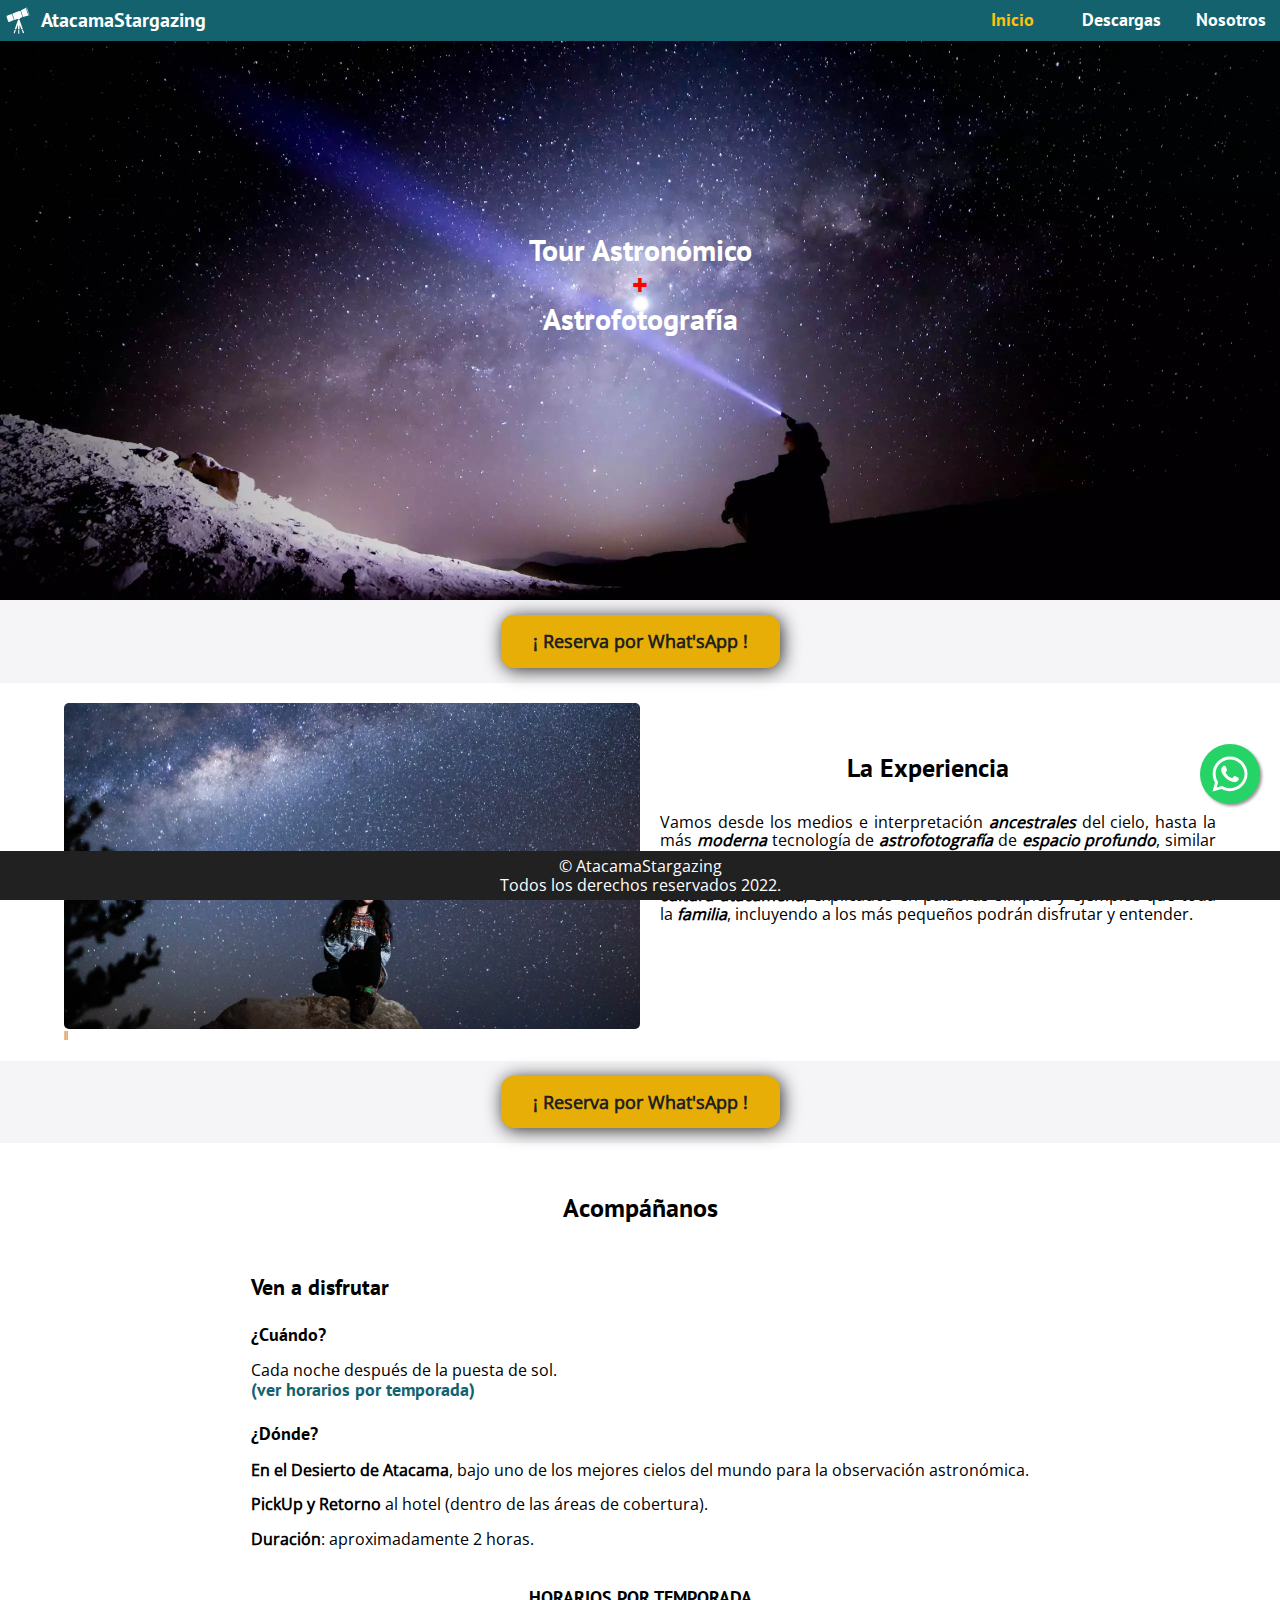
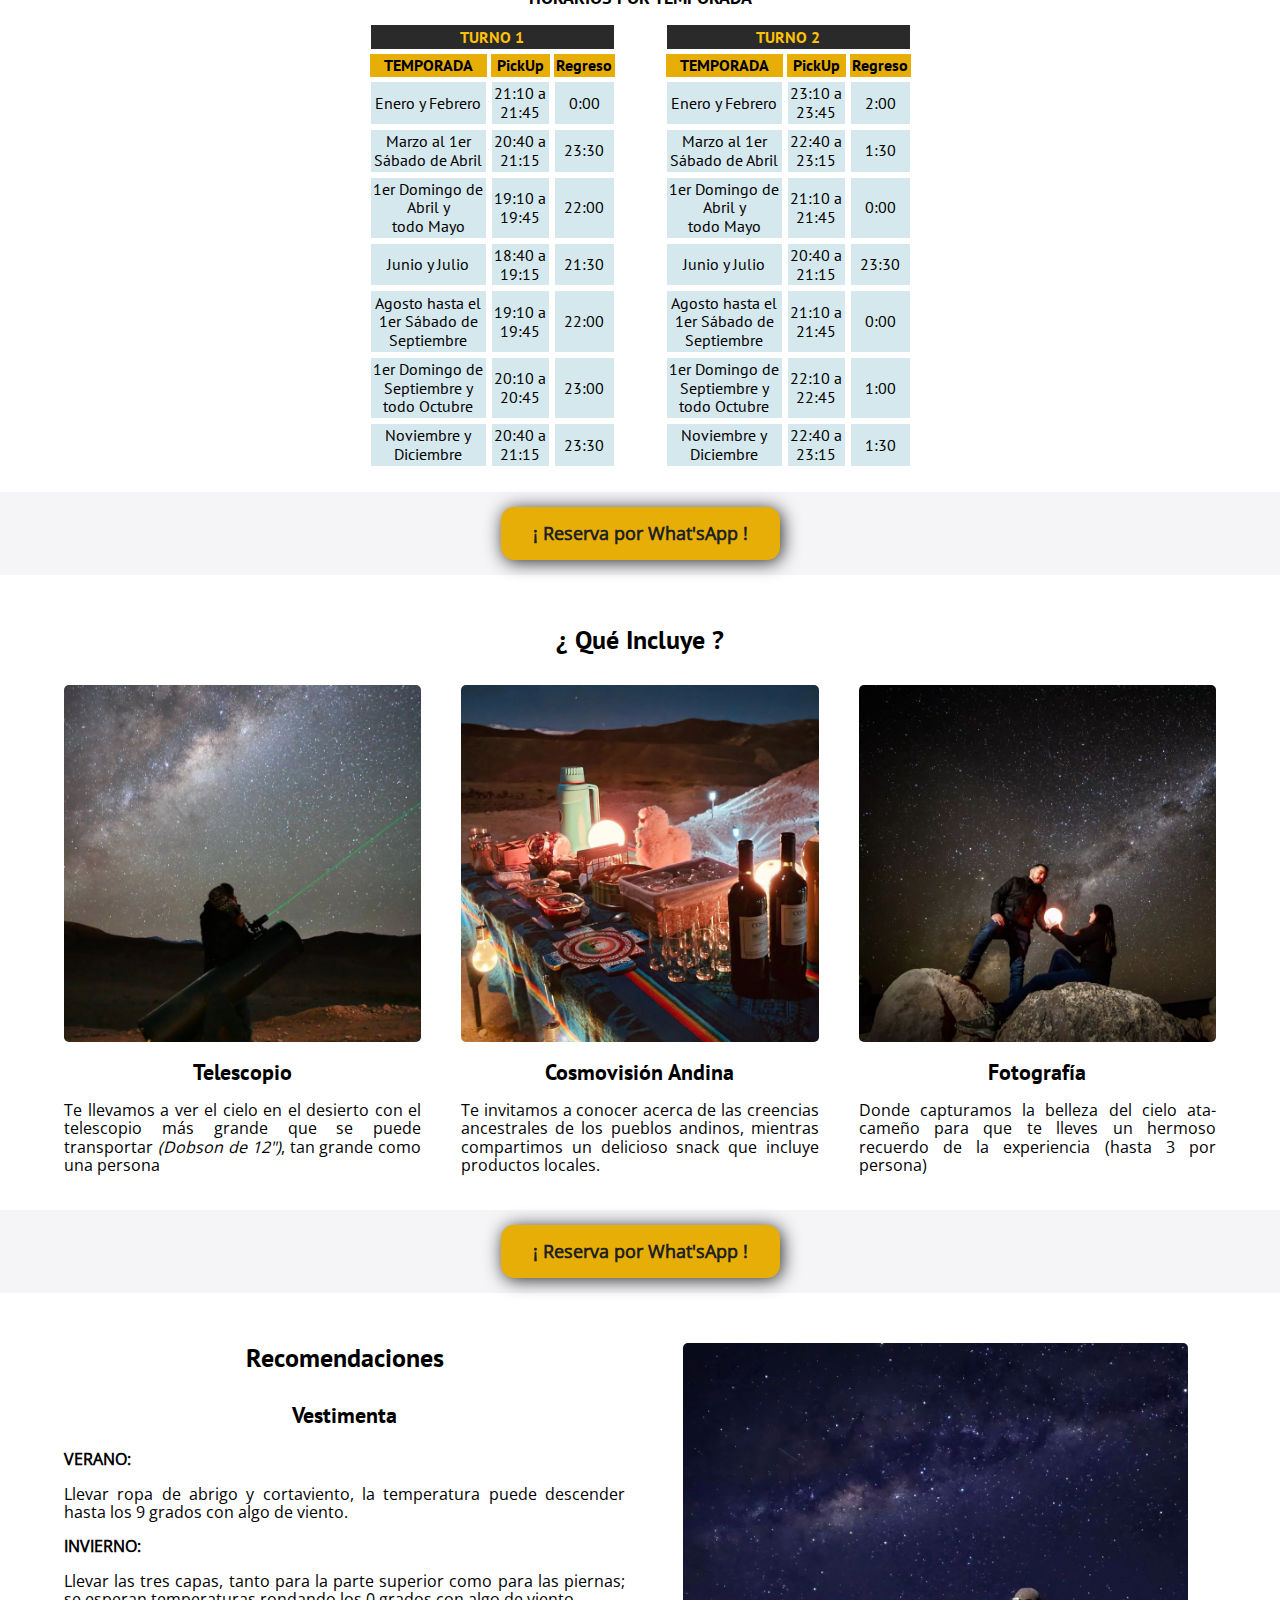
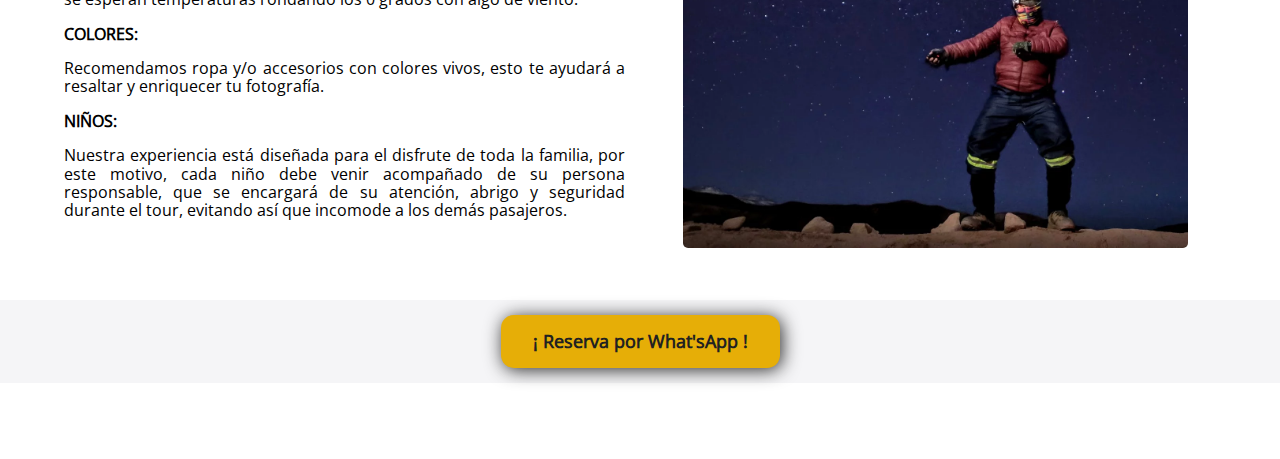
<file: index.html>
<!DOCTYPE html>
<html lang="es">
    <head>
        <meta charset="UTF-8">
        <meta http-equiv="X-UA-Compatible" content="IE=edge">
        <meta name="viewport" content="width=device-width, initial-scale=1.0">
        <title>AtacamaStargazing | Tour Astronómico | Astrofotografía</title>
        <link rel="icon" href="img/icono/icono.svg">
        <meta name="description" content="Tours Astronómicos San Pedro de Atacama. Te llevamos a ver el cielo en el desierto con el telescopio más grande que se puede transportar!">

        <!-- Pre-carga para mejorar el rendimiento -->
        <link rel="preload" href="css/normalize.css" as="style">
        <link rel="preload" href="css/styles.css" as="style">
        <link rel="preload" href="img/inicio/inicio-background-widescreen.webp" as="image">

        <!-- Normaliza el CSS aplicado en distintos navegadores-->
        <link rel="stylesheet" href="css/normalize.css">

        <!-- Estilos de CSS añadidos -->
        <link rel="stylesheet" href="css/styles.css">

        <!-- MarkUp Schema Json-LD -->
        <script type="application/ld+json">
            {
              "@context": "http://schema.org",
              "@type": "LocalBusiness",
              "name": "AtacamaStargazing",
              "image": "https://www.atacamastargazing.com/img/inicio/inicio-background-widescreen.webp",
              "description": "Empresa Turística dedicada realizar tours astronómicos y astrofotográficos en San Pedro de Atacama",
              "url": "https://www.atacamastargazing.com/",
              "sameAs": "https://www.instagram.com/atacamastargazing/", 
              "telephone": "+56935880094",
              "review": 
                  {
                      "@type": "Review",
                      "reviewRating": {
                          "@type": "Rating",
                          "ratingValue": "4.7",
                          "bestRating": "5"
                      },
                      "author": {
                          "@type": "Person",
                          "name": "Sergioluis Mendiola"
                      },
                      "reviewBody": "Una experiencia maravillosa viendo miles de estrellas como nunca antes!"
                  },
              "address": {
                  "@type": "PostalAddress",
                  "addressLocality": "San Pedro de Atacama",
                  "postalCode": "1410000",
                  "addressCountry": "CL"
                },
                "openingHoursSpecification": {
                  "@type": "OpeningHoursSpecification",
                  "dayOfWeek": [
                    "Monday",
                    "Tuesday",
                    "Wednesday",
                    "Thursday",
                    "Friday",
                    "Saturday",
                    "Sunday"
                  ],
                  "opens": "10:00",
                  "closes": "23:00"
                },
              "paymentAccepted":"Efectivo, Tarjeta de crédito, Transferencias",
              "currenciesAccepted": "CLP",
              "makesOffer": {
                  "@type" : "Offer",
                  "name": "Tour Astronómico & Astrofotográfico",
                  "price": "25000",
                  "priceCurrency": "CLP",
                  "validFrom": "2020-07-01",
                  "url": "https://atacamastargazing.com"
                    
              }
            }
          </script>

    </head>
    <body lang="es">

        <header>
            <nav class="navbar">
                <a class="navbar__logo" href="index.html">
                    <img class="navbar__logo--img" src="img/icono/icono.svg" alt="icono">
                    <h2 class="navbar__logo--texto">AtacamaStargazing</h2>
                </a>     
                <div class="navbar__items">
                    <a class="navbar__items--item pagina-activa" href="index.html"><h4 class="no-margin pagina-activa">Inicio</h4></a>
                    <a class="navbar__items--item" href="descargas.html"><h4 class="no-margin">Descargas</h4></a>
                    <a class="navbar__items--item" href="nosotros.html"><h4 class="no-margin">Nosotros</h4></a>
                </div>
            </nav>
        </header>

        <main>
            <picture>          
                <source class="background" type="image/webp" media="(min-width:768px)" srcset="img/inicio/inicio-background-widescreen.webp">
                <source class="background" type="image/jpg" media="(min-width:768px)" srcset="img/inicio/inicio-background-widescreen.jpg">

                <source class="background" type="image/webp" media="(min-width:280px)" srcset="img/inicio/inicio-background-HD.webp">
                <source class="background" type="image/jpg" media="(min-width:280px)" srcset="img/inicio/inicio-background-HD.jpg">

                <img loading="lazy" class="background" src="img/inicio/inicio-background-widescreen.jpg" alt="Fondo de Pantalla del Inicio">
            </picture>
            <h1 class="color-blanco">Tour Astronómico<br><span class="color-rojo bolder">+</span><br>Astrofotografía</h1>
        </main>

        <div class="banner-reserva"> <!-- BANNER -->
            <a class="boton" href="https://wa.me/56935880094/?text=Hola,%20quisiera%20reservar.">¡ Reserva por What'sApp !</a>
        </div>

        <section class="contenedor"> <!-- LA EXPERIENCIA -->
            
            <div class="la-experiencia">
                <picture>
                    <source
                    class="la-experiencia--img b-radius" 
                    type="image/webp" 
                    media="(min-width:1280px)" 
                    srcset="img/inicio/la-experiencia-widescreen.webp">
                    <source
                    class="la-experiencia--img b-radius" 
                    type="image/jpg" 
                    media="(min-width:1280px)" 
                    srcset="img/inicio/la-experiencia-widescreen.jpg">

                    <source
                    class="la-experiencia--img b-radius" 
                    type="image/webp" 
                    media="(min-width:768px)" 
                    srcset="img/inicio/la-experiencia-HD.webp">
                    <source
                    class="la-experiencia--img b-radius" 
                    type="image/jpg" 
                    media="(min-width:768px)" 
                    srcset="img/inicio/la-experiencia-HD.jpg">
                    
                    <source
                    class="la-experiencia--img b-radius" 
                    type="image/webp" 
                    media="(min-width:280px)" 
                    srcset="img/inicio/la-experiencia-small.webp">
                    <source
                    class="la-experiencia--img b-radius" 
                    type="image/jpg" 
                    media="(min-width:280px)" 
                    srcset="img/inicio/la-experiencia-small.jpg">

                    <img
                    loading="lazy"
                    class="la-experiencia--img b-radius" 
                    src="img/inicio/la-experiencia-HD.jpg" 
                    alt="La experiencia">
                </picture>
                <div>
                    <h2>La Experiencia</h2>
                    <p>Vamos desde los medios e interpretación <strong><em>ancestrales</em></strong> del cielo, hasta la más <strong><em>moderna</em></strong> tec&shy;nología de <strong><em>astrofotografía</em></strong> de <strong><em>espacio pro&shy;fundo</em></strong>, similar a la utilizada en los observa&shy;torios de investigación <strong><em>científica</em></strong>, hacién&shy;dote parte del proceso y brindándote un disfrute integral de la <strong><em>astronomía</em></strong> y la <strong><em>cultura atacameña</em></strong>; explicados en palabras simples y ejemplos que toda la <strong><em>familia</em></strong>, incluyendo a los más pequeños podrán disfrutar y entender.</p>
                </div>
            </div>                                                                                                                                                                                                                                                                                              ||
        </section>

        <div class="banner-reserva"> <!-- BANNER -->
            <a class="boton" href="https://wa.me/56935880094/?text=Hola,%20quisiera%20reservar.">¡ Reserva por What'sApp !</a>
        </div>

        <section class="contenedor"> <!-- ACOMPÁÑANOS -->
            <h2>Acompáñanos</h2>
            <div class="ven-a-disfrutar">
                <div class="ven-a-disfrutar__textos">
                    <h3 class="ven-a-disfrutar__textos--titulos">Ven a disfrutar</h3>
                    <h4 class="ven-a-disfrutar__textos--titulos">¿Cuándo?</h4>
                    <p>Cada noche después de la puesta de sol.<br><a href="#tabla-horarios">(ver horarios por temporada)</a></p>
                    <h4 class="ven-a-disfrutar__textos--titulos">¿Dónde?</h4>
                    <p><strong>En el Desierto de Atacama</strong>, bajo uno de los mejores cielos del mundo para la observación astronómica.</p>
                    <p><strong>PickUp y Retorno</strong> al hotel (dentro de las áreas de cobertura).</p>
                    <p><strong>Duración</strong>: aproximadamente 2 horas.</p>
                </div>
                <div id="tabla-horarios">
                    <h4>HORARIOS POR TEMPORADA</h4>
                    <div class="tablas">
                        <table> <!-- TURNO 1 -->
                            <tr>
                                <td class="titulo-tabla" colspan="3"> TURNO 1</td>
                            </tr>
                            <tr>
                                <th>TEMPORADA</th>
                                <th>PickUp</th>
                                <th>Regreso</th>
                            </tr>
                            <tr>
                                <td>Enero y Febrero</td>
                                <td>21:10 a<br>21:45</td>
                                <td>0:00</td>
                            </tr>
                            <tr>
                                <td>Marzo al 1er<br>Sábado de Abril</td>
                                <td>20:40 a<br>21:15</td>
                                <td>23:30</td>
                            </tr>
                            <tr>
                                <td>1er Domingo de<br>Abril y<br>todo Mayo</td>
                                <td>19:10 a<br>19:45</td>
                                <td>22:00</td>
                            </tr>
                            <tr>
                                <td>Junio y Julio</td>
                                <td>18:40 a<br>19:15</td>
                                <td>21:30</td>
                            </tr>
                            <tr>
                                <td>Agosto hasta el<br>1er Sábado de<br>Septiembre</td>
                                <td>19:10 a<br>19:45</td>
                                <td>22:00</td>
                            </tr>
                            <tr>
                                <td>1er Domingo de<br>Septiembre y<br>todo Octubre</td>
                                <td>20:10 a<br>20:45</td>
                                <td>23:00</td>
                            </tr>
                            <tr>
                                <td>Noviembre y<br>Diciembre</td>
                                <td>20:40 a<br>21:15</td>
                                <td>23:30</td>
                            </tr>
                        </table>
                        <table> <!-- TURNO 2 -->
                            <tr>
                                <td class="titulo-tabla" colspan="3"> TURNO 2</td>
                            </tr>
                            <tr>
                                <th>TEMPORADA</th>
                                <th>PickUp</th>
                                <th>Regreso</th>
                            </tr>
                            <tr>
                                <td>Enero y Febrero</td>
                                <td>23:10 a<br>23:45</td>
                                <td>2:00</td>
                            </tr>
                            <tr>
                                <td>Marzo al 1er<br>Sábado de Abril</td>
                                <td>22:40 a<br>23:15</td>
                                <td>1:30</td>
                            </tr>
                            <tr>
                                <td>1er Domingo de<br>Abril y<br>todo Mayo</td>
                                <td>21:10 a<br>21:45</td>
                                <td>0:00</td>
                            </tr>
                            <tr>
                                <td>Junio y Julio</td>
                                <td>20:40 a<br>21:15</td>
                                <td>23:30</td>
                            </tr>
                            <tr>
                                <td>Agosto hasta el<br>1er Sábado de<br>Septiembre</td>
                                <td>21:10 a<br>21:45</td>
                                <td>0:00</td>
                            </tr>
                            <tr>
                                <td>1er Domingo de<br>Septiembre y<br>todo Octubre</td>
                                <td>22:10 a<br>22:45</td>
                                <td>1:00</td>
                            </tr>
                            <tr>
                                <td>Noviembre y<br>Diciembre</td>
                                <td>22:40 a<br>23:15</td>
                                <td>1:30</td>
                            </tr>
                        </table>
                    </div> <!-- .tablas -->
                    
                </div>
            </div>
        </section>

        <div class="banner-reserva"> <!-- BANNER -->
            <a class="boton" href="https://wa.me/56935880094/?text=Hola,%20quisiera%20reservar.">¡ Reserva por What'sApp !</a>
        </div>

        <section class="contenedor"> <!-- QUE INCLUYE -->   
            <h2>¿ Qué Incluye ?</h2>
            <div class="que-incluye__grid">
                <div class="que-incluye__grid--item">
                    <picture>
                        <source
                        class="que-incluye--img b-radius" 
                        type="image/webp" 
                        media="(min-width:1280px)" 
                        srcset="img/inicio/telescopio-widescreen.webp">
                        <source
                        class="que-incluye--img b-radius" 
                        type="image/jpg" 
                        media="(min-width:1280px)" 
                        srcset="img/inicio/telescopio-widescreen.jpg">

                        <source
                        class="que-incluye--img b-radius" 
                        type="image/webp" 
                        media="(min-width:768px)" 
                        srcset="img/inicio/telescopio-HD.webp">
                        <source
                        class="que-incluye--img b-radius" 
                        type="image/jpg" 
                        media="(min-width:768px)" 
                        srcset="img/inicio/telescopio-HD.jpg">

                        <source
                        class="que-incluye--img b-radius" 
                        type="image/webp" 
                        media="(min-width:280px)" 
                        srcset="img/inicio/telescopio-small.webp">
                        <source
                        class="que-incluye--img b-radius" 
                        type="image/jpg"
                        media="(min-width:280px)" 
                        srcset="img/inicio/telescopio-small.jpg">

                        <img
                        loading="lazy"
                        class="que-incluye--img b-radius" 
                        src="img/inicio/telescopio-HD.jpg" 
                        alt="Telescopio">
                    </picture>
                    <h3>Telescopio</h3>
                    <p>Te llevamos a ver el cielo en el desierto con el telescopio más grande que se puede transportar <em>(Dobson de 12")</em>, tan grande como una persona</p>
                </div>
                <div class="que-incluye__grid--item">
                    <picture>
                        <source
                        class="que-incluye--img b-radius" 
                        type="image/webp" 
                        media="(min-width:1280px)" 
                        srcset="img/inicio/cosmovision-widescreen.webp">
                        <source
                        class="que-incluye--img b-radius" 
                        type="image/jpg" 
                        media="(min-width:1280px)" 
                        srcset="img/inicio/cosmovision-widescreen.jpg">

                        <source
                        class="que-incluye--img b-radius" 
                        type="image/webp" 
                        media="(min-width:768px)" 
                        srcset="img/inicio/cosmovision-HD.webp">
                        <source
                        class="que-incluye--img b-radius" 
                        type="image/jpg" 
                        media="(min-width:768px)" 
                        srcset="img/inicio/cosmovision-HD.jpg">

                        <source
                        class="que-incluye--img b-radius" 
                        type="image/webp" 
                        media="(min-width:280px)" 
                        srcset="img/inicio/cosmovision-small.webp">
                        <source
                        class="que-incluye--img b-radius" 
                        type="image/jpg"
                        media="(min-width:280px)" 
                        srcset="img/inicio/cosmovision-small.jpg">

                        <img
                        loading="lazy"
                        class="que-incluye--img b-radius" 
                        src="img/inicio/cosmovision-HD.jpg" 
                        alt="Cosmovisión Andina">    
                    </picture>
                    <h3>Cosmovisión Andina</h3>
                    <p>Te invitamos a conocer acerca de las creencias ancestrales de los pueblos andinos, mientras compartimos un delicioso snack que incluye productos locales.</p>
                </div>
                <div class="que-incluye__grid--item">
                    <picture>
                        <source
                        class="que-incluye--img b-radius" 
                        type="image/webp" 
                        media="(min-width:1280px)" 
                        srcset="img/inicio/fotografia-widescreen.webp">
                        <source
                        class="que-incluye--img b-radius" 
                        type="image/jpg" 
                        media="(min-width:1280px)" 
                        srcset="img/inicio/fotografia-widescreen.jpg">

                        <source
                        class="que-incluye--img b-radius" 
                        type="image/webp" 
                        media="(min-width:768px)" 
                        srcset="img/inicio/fotografia-HD.webp">
                        <source
                        class="que-incluye--img b-radius" 
                        type="image/jpg" 
                        media="(min-width:768px)" 
                        srcset="img/inicio/fotografia-HD.jpg">

                        <source
                        class="que-incluye--img b-radius" 
                        type="image/webp" 
                        media="(min-width:280px)" 
                        srcset="img/inicio/fotografia-small.webp">
                        <source
                        class="que-incluye--img b-radius" 
                        type="image/jpg"
                        media="(min-width:280px)" 
                        srcset="img/inicio/fotografia-small.jpg">

                        <img
                        loading="lazy"
                        class="que-incluye--img b-radius"
                        src="img/inicio/fotografia-HD.jpg"
                        alt="Fotografía">
                    </picture>
                    <h3>Fotografía</h3>
                    <p>Donde capturamos la belleza del cielo ata&shy;cameño para que te lleves un hermoso recuerdo de la <span class="no-hyphen">experiencia</span> (hasta 3 por persona)</p>
                </div>
            </div>
            
        </section>

        <div class="banner-reserva"> <!-- BANNER -->
            <a class="boton" href="https://wa.me/56935880094/?text=Hola,%20quisiera%20reservar.">¡ Reserva por What'sApp !</a>
        </div>

        <section class="contenedor"> <!-- RECOMENDACIONES -->
            <!-- <h2>Recomendaciones</h2> -->
            <div class="recomendaciones">
                <picture>

                    <source
                    class="recomendaciones--img b-radius"
                    type="image/webp"
                    media="(min-width:768px)" 
                    srcset="img/inicio/recomendaciones-HD.webp">
                    <source
                    class="recomendaciones--img b-radius" 
                    type="image/jpg" 
                    media="(min-width:768px)" 
                    srcset="img/inicio/recomendaciones-HD.jpg">
                    <source
                    class="recomendaciones--img b-radius" 
                    type="image/webp" 
                    media="(min-width:280px)" 
                    srcset="img/inicio/recomendaciones-small.webp">
                    <source 
                    loading="lazy" 
                    class="recomendaciones--img b-radius" 
                    type="image/jpg" 
                    media="(min-width:280px)" 
                    srcset="img/inicio/recomendaciones-small.jpg">
    
                    <img
                    loading="lazy"
                    class="recomendaciones--img b-radius" 
                    src="img/inicio/recomendaciones-HD.jpg" 
                    alt="Recomendaciones">
                </picture>
                <div class="recomendaciones__grid--texto">
                    <h2>Recomendaciones</h2>
                    <h3>Vestimenta</h3>
                    <p><strong>VERANO:</strong></p>
                    <p>Llevar ropa de abrigo y cortaviento, la temperatura puede descender hasta los 9 grados con algo de viento.</p>
                    <p><strong>INVIERNO:</strong></p>
                    <p>Llevar las tres capas, tanto para la parte superior como para las piernas; se esperan temperaturas rondando los 0 grados con algo de viento.</p>
                    <p><strong>COLORES:</strong></p>
                    <p>Recomendamos ropa y/o accesorios con colores vivos, esto te ayudará a resaltar y enriquecer tu fotografía.</p>
                    <p><strong>NIÑOS:</strong></p>
                    <p>Nuestra experiencia está diseñada para el disfrute de toda la familia, por este motivo, cada niño debe venir acompañado de su persona responsable, que se encargará de su atención, abrigo y seguridad durante el tour, evitando así que incomode a los demás pasajeros.</p>
                </div>
            </div>
            
        </section>

        <div class="banner-reserva"> <!-- BANNER -->
            <a class="boton" href="https://wa.me/56935880094/?text=Hola,%20quisiera%20reservar.">¡ Reserva por What'sApp !</a>
        </div>
        <footer>
            <div class="Copyright">
                <p>&#169 AtacamaStargazing<br>Todos los derechos reservados 2022.</p>
            </div>
        </footer>
        <a href="https://wa.me/56935880094/?text=Hola,%20quisiera%20reservar." class="float" target="_blank">
            <img  class="my-float" src="img/icono/whatsapp-brands.svg" alt="Icono What'sApp">
        </a>

    </body>

</html>
</file>
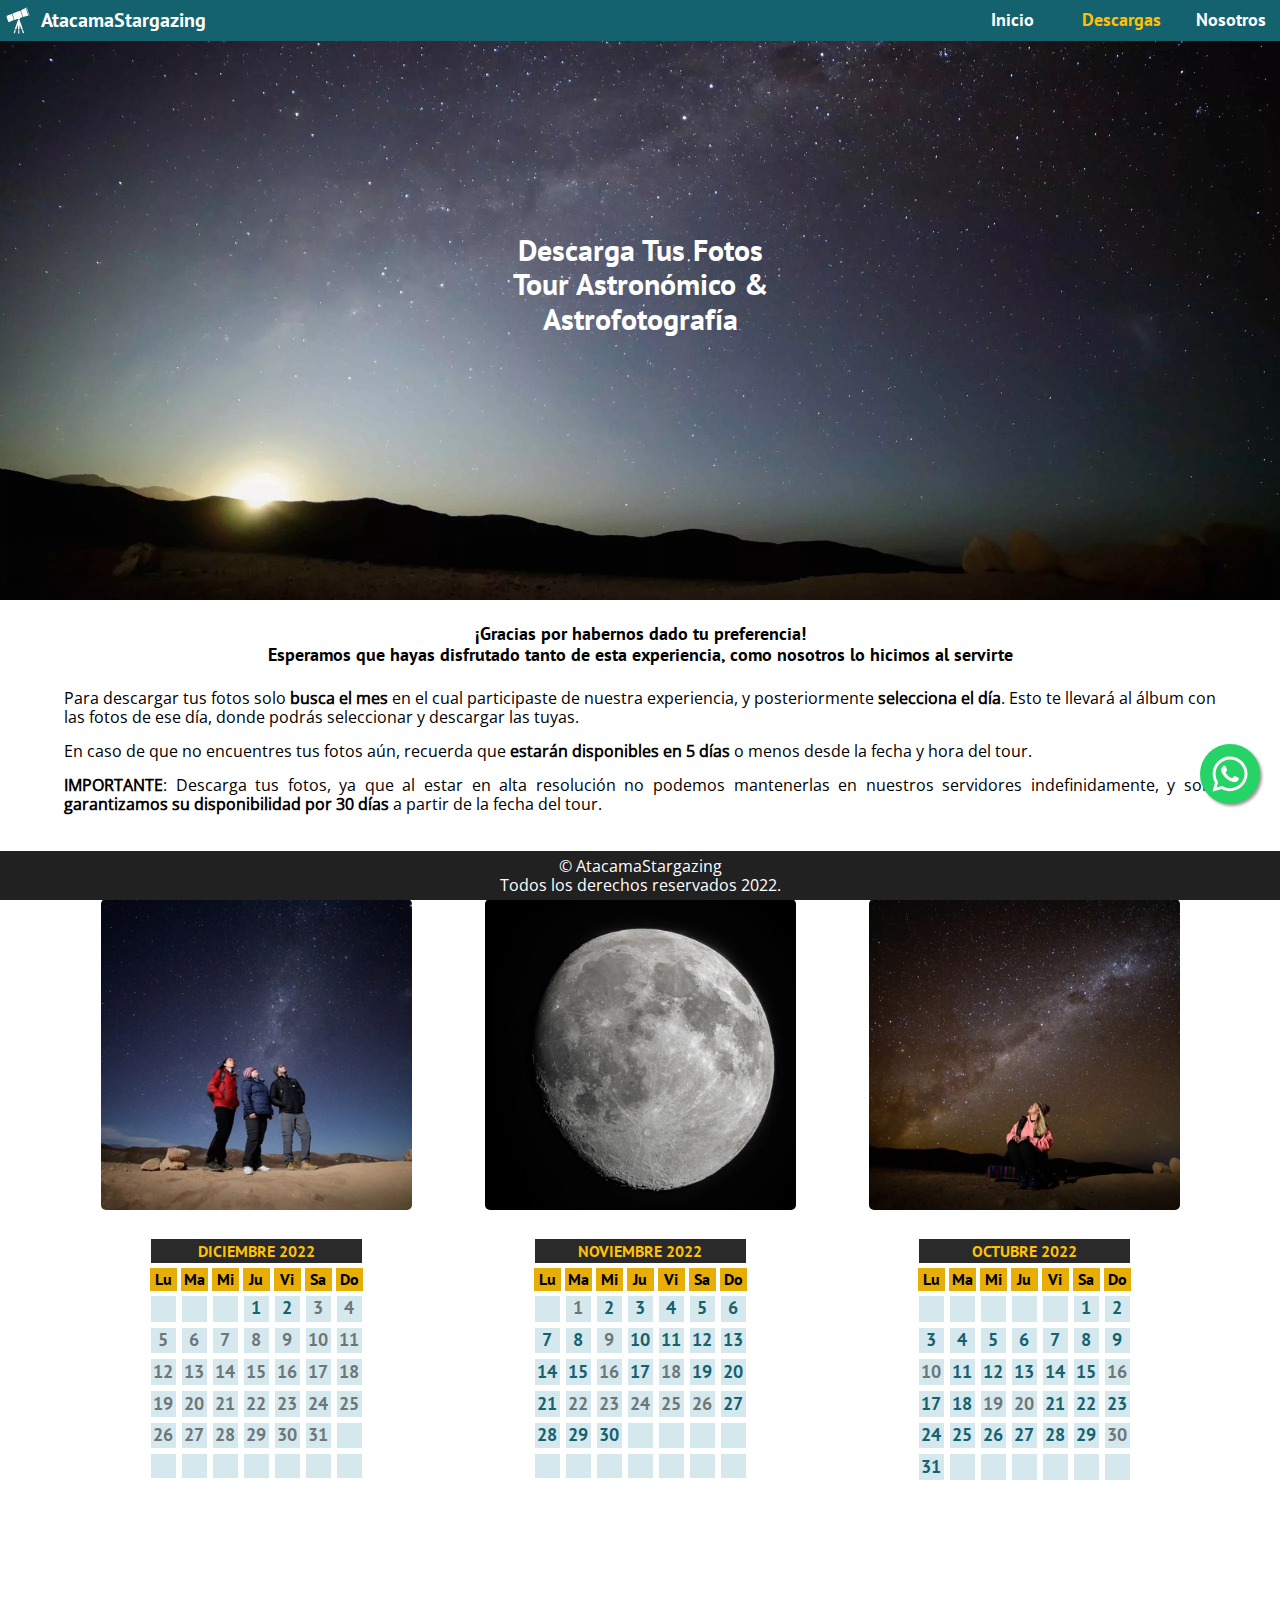
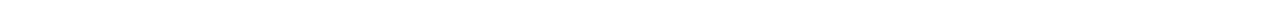
<file: descargas.html>
<!DOCTYPE html>
<html lang="es">
    <head>
        <meta charset="UTF-8">
        <meta http-equiv="X-UA-Compatible" content="IE=edge">
        <meta name="viewport" content="width=device-width, initial-scale=1.0">
        <title>AtacamaStargazing | Descargas</title>
        <link rel="icon" href="img/icono/icono.svg">
        <meta name="description" content="Página para descargas de imágenes del tour.">

        <!-- Pre-carga para mejorar el rendimiento -->
        <link rel="preload" href="css/normalize.css" as="style">
        <link rel="preload" href="css/styles.css" as="style">
        <link rel="preload" href="img/descargas/descargas-background-HD.webp" as="image">

        <!-- Normaliza el CSS aplicado en distintos navegadores-->
        <link rel="stylesheet" href="css/normalize.css">

        <!-- Estilos de CSS añadidos -->
        <link rel="stylesheet" href="css/styles.css">

    </head>
    <body>
        <header>
            <nav class="navbar">
                <a class="navbar__logo" href="index.html">
                    <img class="navbar__logo--img" src="img/icono/icono.svg" alt="icono">
                    <h2 class="navbar__logo--texto">AtacamaStargazing</h2>
                </a>
                <div class="navbar__items">
                    <a class="navbar__items--item" href="index.html"><h4 class="no-margin">Inicio</h4></a>
                    <a class="navbar__items--item pagina-activa" href="descargas.html"><h4 class="no-margin pagina-activa">Descargas</h4></a>
                    <a class="navbar__items--item" href="nosotros.html"><h4 class="no-margin">Nosotros</h4></a>
                </div>
            </nav>
        </header>

        <main>
            <picture>
                <source class="background" type="image/webp" media="(min-width:768px)" srcset="img/descargas/descargas-background-widescreen.webp">
                <source class="background" type="image/jpg" media="(min-width:768px)" srcset="img/descargas/descargas-background-widescreen.jpg">

                <source class="background" type="image/webp" media="(min-width:280px)" srcset="img/descargas/descargas-background-HD.webp">
                <source class="background" type="image/jpg" media="(min-width:280px)" srcset="img/descargas/descargas-background-HD.jpg">

                <img loading="lazy" class="background" src="img/descargas/descargas-background-widescreen.jpg" alt="Fondo de Pantalla de Descargas">
            </picture>
            <h1 class="color-blanco">Descarga Tus Fotos <br> Tour Astronómico &<br> Astrofotografía</h1>
        </main>

        <section class="contenedor">
            <div>
                <h4>¡Gracias por habernos dado tu preferencia!<br>Esperamos que hayas disfrutado tanto de esta experiencia, como nosotros lo hicimos al servirte</h4>

                <p>Para descargar tus fotos solo <strong>busca el mes</strong> en el cual participaste de nuestra experiencia, y posteriormente <strong>selecciona el día</strong>. Esto te llevará al álbum con las fotos de ese día, donde podrás seleccionar y descargar las tuyas.</p>

                <p>En caso de que no encuentres tus fotos aún, recuerda que <strong>estarán disponibles en 5 días</strong> o menos desde la fecha y hora del tour.</p>

                <p><strong>IMPORTANTE</strong>: Descarga tus fotos, ya que al estar en alta resolución no podemos mantenerlas en nuestros servidores indefinidamente, y solo <strong>garantizamos su disponibilidad por 30 días</strong> a partir de la fecha del tour.</p>
            </div>
            <div class="calendarios">
                
                <div class="mes"> <!-- DICIEMBRE -->
                    <picture class="mes-img">
                        <source srcset="img/descargas/calendarios-img1.webp" type="image/webp">
                        <img class="b-radius" loading="lazy" src="img/descargas/calendarios-img1.jpg" alt="img-1">
                    </picture>
                    <table>
                        <tr>
                            <td class="titulo-tabla" colspan="7">DICIEMBRE 2022</td> 
                        </tr>
                        <tr>
                            <th>Lu</th>
                            <th>Ma</th>
                            <th>Mi</th>
                            <th>Ju</th>
                            <th>Vi</th>
                            <th>Sa</th>
                            <th>Do</th>
                        </tr>

                        <tr> 
                            <td>&#8203</td> 
                            <td>&#8203</td> 
                            <td>&#8203</td> 
                            <td class="enabled"><a href="https://photos.app.goo.gl/YbyqNopcc1NhJ5ucA">1</a></td>
                            <td class="enabled"><a href="https://photos.app.goo.gl/RA8TddLpNCNnerEm9">2</a></td>
                            <td><a class="disabled" href="#">3</a></td>
                            <td><a class="disabled" href="#">4</a></td>
                            
                        </tr>

                        <tr> 
                            <td><a class="disabled" href="#">5</a></td>
                            <td><a class="disabled" href="#">6</a></td>
                            <td><a class="disabled" href="#">7</a></td>
                            <td><a class="disabled" href="#">8</a></td>
                            <td><a class="disabled" href="#">9</a></td>
                            <td><a class="disabled" href="#">10</a></td>
                            <td><a class="disabled" href="#">11</a></td>
                        </tr>

                        <tr> 
                            <td><a class="disabled" href="#">12</a></td>
                            <td><a class="disabled" href="#">13</a></td>
                            <td><a class="disabled" href="#">14</a></td>
                            <td><a class="disabled" href="#">15</a></td>
                            <td><a class="disabled" href="#">16</a></td>
                            <td><a class="disabled" href="#">17</a></td>
                            <td><a class="disabled" href="#">18</a></td>
                        </tr>

                        <tr> 
                            <td><a class="disabled" href="#">19</a></td>
                            <td><a class="disabled" href="#">20</a></td>
                            <td><a class="disabled" href="#">21</a></td>
                            <td><a class="disabled" href="#">22</a></td>
                            <td><a class="disabled" href="#">23</a></td>
                            <td><a class="disabled" href="#">24</a></td>
                            <td><a class="disabled" href="#">25</a></td>
                        </tr>

                        <tr> 
                            <td><a class="disabled" href="#">26</a></td>
                            <td><a class="disabled" href="#">27</a></td>
                            <td><a class="disabled" href="#">28</a></td>
                            <td><a class="disabled" href="#">29</a></td>
                            <td><a class="disabled" href="#">30</a></td>
                            <td><a class="disabled" href="#">31</a></td>
                            <td>&#8203</td> 
                        </tr>

                        <tr> 
                            <td>&#8203</td> 
                            <td>&#8203</td> 
                            <td></td>
                            <td></td>
                            <td></td>
                            <td></td>
                            <td></td>
                        </tr>
                        
                    </table>

                </div>


                <div class="mes"> <!-- NOVIEMBRE -->
                    <picture class="mes-img">
                        <source srcset="img/descargas/calendarios-img2.webp" type="image/webp">
                        <img class="b-radius" loading="lazy" src="img/descargas/calendarios-img2.jpg" alt="img-2">
                    </picture>
                    <table>
                        <tr>
                            <td class="titulo-tabla" colspan="7">NOVIEMBRE 2022</td> 
                        </tr>
                        <tr>
                            <th>Lu</th>
                            <th>Ma</th>
                            <th>Mi</th>
                            <th>Ju</th>
                            <th>Vi</th>
                            <th>Sa</th>
                            <th>Do</th>
                        </tr>

                        <tr> 
                            <td>&#8203</td> 
                            <td><a class="disabled" href="#">1</a></td>
                            <td class="enabled"><a href="https://photos.app.goo.gl/ZF9cGT8fsqVNXL5P6">2</a></td>
                            <td class="enabled"><a href="https://photos.app.goo.gl/ZriULeLmr5TBdJSh6">3</a></td>
                            <td class="enabled"><a href="https://photos.app.goo.gl/frNn6xvFmAoTpsKG9">4</a></td>
                            <td class="enabled"><a href="https://photos.app.goo.gl/HmjcYMVgJGPfSu9J8">5</a></td>
                            <td class="enabled"><a href="https://photos.app.goo.gl/aKiptog1CLeRYnpb6">6</a></td>
                            
                        </tr>

                        <tr> 
                            <td class="enabled"><a href="https://photos.app.goo.gl/pM7ivmmtFadAj8Nz9">7</a></td>
                            <td class="enabled"><a href="https://photos.app.goo.gl/ji5g5i7PLHZp4tmG8">8</a></td>
                            <td><a class="disabled" href="#">9</a></td>
                            <td class="enabled"><a href="https://photos.app.goo.gl/occvsPHjAgY8eKnJA">10</a></td>
                            <td class="enabled"><a href="https://photos.app.goo.gl/ENAHkHsXGTKrEphG7">11</a></td>
                            <td class="enabled"><a href="https://photos.app.goo.gl/EmhS85SqAxJDp1Fo6">12</a></td>
                            <td class="enabled"><a href="https://photos.app.goo.gl/4wfLu2TNDAK3fNpf7">13</a></td>
                        </tr>

                        <tr> 
                            <td class="enabled"><a href="https://photos.app.goo.gl/pTZForXXZM5pzGQP6">14</a></td>
                            <td class="enabled"><a href="https://photos.app.goo.gl/8hatgX9VivsEqATs9">15</a></td>
                            <td><a class="disabled" href="#">16</a></td>
                            <td class="enabled"><a href="https://photos.app.goo.gl/aCKPfiEWQeaVCKmT9">17</a></td>
                            <td><a class="disabled" href="#">18</a></td>
                            <td class="enabled"><a href="https://photos.app.goo.gl/okfx4nWHJsDVZt5H7">19</a></td>
                            <td class="enabled"><a href="https://photos.app.goo.gl/FmDRdFo6PymPWDZ68">20</a></td>
                        </tr>

                        <tr> 
                            <td class="enabled"><a href="https://photos.app.goo.gl/SGKDDGH5BVXHkXEp7">21</a></td>
                            <td><a class="disabled" href="#">22</a></td>
                            <td><a class="disabled" href="#">23</a></td>
                            <td><a class="disabled" href="#">24</a></td>
                            <td><a class="disabled" href="#">25</a></td>
                            <td><a class="disabled" href="#">26</a></td>
                            <td class="enabled"><a href="https://photos.app.goo.gl/veW6Ck2QKAcREfG67">27</a></td>
                        </tr>

                        <tr> 
                            <td class="enabled"><a href="https://photos.app.goo.gl/AmeD8tT2Tu9YAmEU6">28</a></td>
                            <td class="enabled"><a href="https://photos.app.goo.gl/N7osDVWxNhHq2kW37">29</a></td>
                            <td class="enabled"><a href="https://photos.app.goo.gl/YyBp2h4HKFrTuwiT7">30</a></td>
                            <td>&#8203</td> 
                            <td>&#8203</td> 
                            <td>&#8203</td> 
                            <td>&#8203</td> 
                        </tr>

                        <tr> 
                            <td>&#8203</td> 
                            <td>&#8203</td> 
                            <td></td>
                            <td></td>
                            <td></td>
                            <td></td>
                            <td></td>
                        </tr>
                        
                    </table>

                </div>


                <div class="mes"> <!-- OCTUBRE -->
                    <picture class="mes-img">
                        <source srcset="img/descargas/calendarios-img3.webp" type="image/webp">
                        <img class="b-radius" loading="lazy" src="img/descargas/calendarios-img3.jpg" alt="img-3">
                    </picture>
                    <table>
                        <tr>
                            <td class="titulo-tabla" colspan="7">OCTUBRE 2022</td> 
                        </tr>
                        <tr>
                            <th>Lu</th>
                            <th>Ma</th>
                            <th>Mi</th>
                            <th>Ju</th>
                            <th>Vi</th>
                            <th>Sa</th>
                            <th>Do</th>
                        </tr>

                        <tr> 
                            <td>&#8203</td> 
                            <td>&#8203</td> 
                            <td>&#8203</td> 
                            <td>&#8203</td> 
                            <td>&#8203</td> 
                            <td class="enabled"><a href="https://photos.app.goo.gl/dESDCXPC6eFJvg3y5">1</a></td>
                            <td class="enabled"><a href="https://photos.app.goo.gl/TBKM7r6wngheNyYj6">2</a></td>
                            
                        </tr>

                        <tr> 
                            <td class="enabled"><a href="https://photos.app.goo.gl/Joxm7STLZDik4iou5">3</a></td>
                            <td class="enabled"><a href="https://photos.app.goo.gl/uyk6NHjwX9scaRE28">4</a></td>
                            <td class="enabled"><a href="https://photos.app.goo.gl/KYsEF1miCDspqNG56">5</a></td>
                            <td class="enabled"><a href="https://photos.app.goo.gl/sRNZZoYujsapD5eDA">6</a></td>
                            <td class="enabled"><a href="https://photos.app.goo.gl/RrMZaxZCrbpcA2E36">7</a></td>
                            <td class="enabled"><a href="https://photos.app.goo.gl/Spg6UxGU8tCLjXQX9">8</a></td>
                            <td class="enabled"><a href="https://photos.app.goo.gl/ed4ozGx5ci6vFFVN8">9</a></td>
                        </tr>

                        <tr> 
                            <td><a class="disabled" href="#">10</a></td>
                            <td class="enabled"><a href="https://photos.app.goo.gl/2VBeRdnonqTPBthj9">11</a></td>
                            <td class="enabled"><a href="https://photos.app.goo.gl/FtsFDoLXyEzMHdww9">12</a></td>
                            <td class="enabled"><a href="https://photos.app.goo.gl/6FoDXhWX9z8VeKU27">13</a></td>
                            <td class="enabled"><a href="https://photos.app.goo.gl/1BorPtHPfEK5hHW87">14</a></td>
                            <td class="enabled"><a href="https://photos.app.goo.gl/ePNgNy6XogoMb23w5">15</a></td>
                            <td><a class="disabled" href="#">16</a></td>
                        </tr>

                        <tr> 
                            <td class="enabled"><a href="https://photos.app.goo.gl/7yjBURArbSy9aYek8">17</a></td>
                            <td class="enabled"><a href="https://photos.app.goo.gl/ef79avCrVYL5iN4Z8">18</a></td>
                            <td><a class="disabled" href="#">19</a></td>
                            <td><a class="disabled" href="#">20</a></td>
                            <td class="enabled"><a href="https://photos.app.goo.gl/P5rNN4d6hpCCdnat7">21</a></td>
                            <td class="enabled"><a href="https://photos.app.goo.gl/ndhPZdrAoTLkMxr66">22</a></td>
                            <td class="enabled"><a href="https://photos.app.goo.gl/jnx6b7YK1zhyS34s9">23</a></td>
                        </tr>

                        <tr> 
                            <td class="enabled"><a href="https://photos.app.goo.gl/UmT4Le2jkduJ5oJR6">24</a></td>
                            <td class="enabled"><a href="https://photos.app.goo.gl/LhW7k3YhfrNZZR6C9">25</a></td>
                            <td class="enabled"><a href="https://photos.app.goo.gl/jDAFSztRosK5NzNu5">26</a></td>
                            <td class="enabled"><a href="https://photos.app.goo.gl/9zEMWD1fn1nfeFGd9">27</a></td>
                            <td class="enabled"><a href="https://photos.app.goo.gl/zwcC35M9MMfFLjmx8">28</a></td>
                            <td class="enabled"><a href="https://photos.app.goo.gl/cp1W1e9s3T5aumLUA">29</a></td>
                            <td><a class="disabled" href="#">30</a></td>
                        </tr>

                        <tr> 
                            <td class="enabled"><a href="https://photos.app.goo.gl/uN12n6FKnPqVBdgQA">31</a></td>
                            <td>&#8203</td> 
                            <td></td>
                            <td></td>
                            <td></td>
                            <td></td>
                            <td></td>
                        </tr>
                        
                    </table>

                </div>


                <!-- <div class="mes"> SEPTIEMBRE 
                    <picture class="mes-img">
                        <source srcset="img/descargas/calendarios-img3.webp" type="image/webp">
                        <img class="b-radius" loading="lazy" src="img/descargas/calendarios-img3.jpg" alt="img-3">
                    </picture>
                    <table>
                        <tr>
                            <td class="titulo-tabla" colspan="7">SEPTIEMBRE 2022</td> 
                        </tr>
                        <tr>
                            <th>Lu</th>
                            <th>Ma</th>
                            <th>Mi</th>
                            <th>Ju</th>
                            <th>Vi</th>
                            <th>Sa</th>
                            <th>Do</th>
                        </tr>

                        <tr> 
                            <td>&#8203</td> 
                            <td>&#8203</td> 
                            <td>&#8203</td> 
                            <td><a class="disabled" href="#">1</a></td>
                            <td class="enabled"><a href="https://photos.app.goo.gl/QoTLt5chH1dMWeTP8">2</a></td>
                            <td class="enabled"><a href="https://photos.app.goo.gl/WUvhm7sWMtonNfjaA">3</a></td>
                            <td><a class="disabled" href="#">4</a></td>
                            
                        </tr>

                        <tr> 
                            <td class="enabled"><a href="https://photos.app.goo.gl/1oySXX5EkCSxXKgA8">5</a></td>
                            <td class="enabled"><a href="https://photos.app.goo.gl/jyyvonK1DkNVB8hx8">6</a></td>
                            <td><a class="disabled" href="#">7</a></td>
                            <td class="enabled"><a href="https://photos.app.goo.gl/WCKC7oAuzhXAno6s5">8</a></td>
                            <td class="enabled"><a href="https://photos.app.goo.gl/rS27GUQ8YnYtp3ds5">9</a></td>
                            <td class="enabled"><a href="https://photos.app.goo.gl/rJ9cK1ZXF3Gs3YDE8">10</a></td>
                            <td><a class="disabled" href="#">11</a></td>
                        </tr>

                        <tr> 
                            <td><a class="disabled" href="#">12</a></td>
                            <td class="enabled"><a href="https://photos.app.goo.gl/28vUrZFpZajM2bLt8">13</a></td>
                            <td class="enabled"><a href="https://photos.app.goo.gl/BcCRWxmshAiNNuCu6">14</a></td>
                            <td class="enabled"><a href="https://photos.app.goo.gl/N2fSkKWGY63N3PQU8">15</a></td>
                            <td class="enabled"><a href="https://photos.app.goo.gl/Yn5Pn4Jf8xtXrGNK7">16</a></td>
                            <td class="enabled"><a href="https://photos.app.goo.gl/7vZmTyBGwPCihjNp9">17</a></td>
                            <td><a class="disabled" href="#">18</a></td>
                        </tr>

                        <tr> 
                            <td class="enabled"><a href="https://photos.app.goo.gl/DxisCCwZYTyRRbyy9">19</a></td>
                            <td class="enabled"><a href="https://photos.app.goo.gl/BFDCz4ysGkaXzy7L8">20</a></td>
                            <td class="enabled"><a href="https://photos.app.goo.gl/ye4WjTZSMabG34Ng8">21</a></td>
                            <td class="enabled"><a href="https://photos.app.goo.gl/UK5G8vrcFdqSwuLh7">22</a></td>
                            <td class="enabled"><a href="https://photos.app.goo.gl/VGZj2aNsvzXunwDn8">23</a></td>
                            <td class="enabled"><a href="https://photos.app.goo.gl/6r3U4HBkE2rFUrs79">24</a></td>
                            <td class="enabled"><a href="https://photos.app.goo.gl/vZEPgumtK1JjGP6D6">25</a></td>
                        </tr>

                        <tr> 
                            <td class="enabled"><a href="https://photos.app.goo.gl/U3eKC8gZGjK4Dfsd7">26</a></td>
                            <td class="enabled"><a href="https://photos.app.goo.gl/TwNDEMYmyBghxKtTA">27</a></td>
                            <td class="enabled"><a href="https://photos.app.goo.gl/NsEuZVP1jThYFF7q8">28</a></td>
                            <td class="enabled"><a href="https://photos.app.goo.gl/4arHEwkJVYYgpmx29">29</a></td>
                            <td class="enabled"><a href="https://photos.app.goo.gl/N3Cws6wN4P2MVcgK9">30</a></td>
                            <td>&#8203</td> 
                            <td>&#8203</td> 
                        </tr>

                        <tr> 
                            <td>&#8203</td> 
                            <td></td>
                            <td></td>
                            <td></td>
                            <td></td>
                            <td></td>
                            <td></td>
                        </tr>
                        
                    </table>

                </div> -->


                <!--
                <div class="mes"> 
                    <picture class="mes-img">
                        <source srcset="img/descargas/calendarios-img3.webp" type="image/webp">
                        <img class="b-radius" loading="lazy" src="img/descargas/calendarios-img3.jpg" alt="img-3">
                    </picture>
                    <table>
                        <tr>
                            <td class="titulo-tabla" colspan="7">AGOSTO 2022</td> 
                        </tr>
                        <tr>
                            <th>Lu</th>
                            <th>Ma</th>
                            <th>Mi</th>
                            <th>Ju</th>
                            <th>Vi</th>
                            <th>Sa</th>
                            <th>Do</th>
                        </tr>

                        <tr> 
                            <td class="enabled"><a href="https://photos.app.goo.gl/vJgrySYckAGJs5tP8">1</a></td>
                            <td class="enabled"><a href="https://photos.app.goo.gl/2VcQQziTtKgW8qsy6">2</a></td>
                            <td class="enabled"><a href="https://photos.app.goo.gl/4mdGgPZqqw7tMEVt8">3</a></td>
                            <td class="enabled"><a href="https://photos.app.goo.gl/65RkEPHsSeyJa96u8">4</a></td>
                            <td><a class="disabled" href="#">5</a></td>
                            <td class="enabled"><a href="https://photos.app.goo.gl/cM6f4kB97kh6nnkt8">6</a></td>
                            <td class="enabled"><a href="https://photos.app.goo.gl/vZwVvtktGDtTLfJc9">7</a></td>
                        </tr>

                        <tr> 
                            <td class="enabled"><a href="https://photos.app.goo.gl/FY62XjgrBKTURUAd8">8</a></td>
                            <td class="enabled"><a href="https://photos.app.goo.gl/ir48Q27o9QSD5cJPA">9</a></td>
                            <td class="enabled"><a href="https://photos.app.goo.gl/nPf5PRVgcB9pKWuUA">10</a></td>
                            <td class="enabled"><a href="https://photos.app.goo.gl/HWmMfsJ5VAD6YPQk7">11</a></td>
                            <td class="enabled"><a href="https://photos.app.goo.gl/GPfnbqXqyUM3XgZf7">12</a></td>
                            <td class="enabled"><a href="https://photos.app.goo.gl/TXPg8oumSx2UnJA89">13</a></td>
                            <td class="enabled"><a href="https://photos.app.goo.gl/s53Nr6tSKPDJDZye7">14</a></td>
                        </tr>

                        <tr> 
                            <td class="enabled"><a href="https://photos.app.goo.gl/ZDqA2h9GqpKQbAmYA">15</a></td>
                            <td class="enabled"><a href="https://photos.app.goo.gl/9FoV4qZsiJyPougC7">16</a></td>
                            <td class="enabled"><a href="https://photos.app.goo.gl/4vXjo8bMBejD9yJYA">17</a></td>
                            <td class="enabled"><a href="https://photos.app.goo.gl/R4FpPeZYArpZzu7E7">18</a></td>
                            <td class="enabled"><a href="https://photos.app.goo.gl/xs1WzKYLP2i5ueZRA">19</a></td>
                            <td class="enabled"><a href="https://photos.app.goo.gl/ptt96BaAW6aJci3p9">20</a></td>
                            <td><a class="disabled" href="#">21</a></td>
                        </tr>

                        <tr> 
                            <td class="enabled"><a href="https://photos.app.goo.gl/d81zeohPoJAtAGm37">22</a></td>
                            <td class="enabled"><a href="https://photos.app.goo.gl/fqAoVG5NUXntbokm7">23</a></td>
                            <td class="enabled"><a href="https://photos.app.goo.gl/E3CnmJ9uQkGeY5nQ9">24</a></td>
                            <td class="enabled"><a href="https://photos.app.goo.gl/udMr9vtmJbLfcnp97">25</a></td>
                            <td class="enabled"><a href="https://photos.app.goo.gl/L9ua1CZrYtVykjz86">26</a></td>
                            <td class="enabled"><a href="https://photos.app.goo.gl/vZegGKHFD2jbFTqk7">27</a></td>
                            <td><a class="disabled" href="#">28</a></td>
                        </tr>

                        <tr> 
                            <td><a class="disabled" href="#">29</a></td>
                            <td class="enabled"><a href="https://photos.app.goo.gl/EbD3Ms7MjCdhYaeB6">30</a></td>
                            <td class="enabled"><a href="https://photos.app.goo.gl/kghN6s63wUJH9YsV6">31</a></td>
                            <td></td>
                            <td></td>
                            <td></td>
                            <td></td>
            
                        </tr>

                        <tr> 
                            <td>&#8203</td> 
                            <td></td>
                            <td></td>
                            <td></td>
                            <td></td>
                            <td></td>
                            <td></td>
                        </tr>
                        
                    </table>

                </div> -->

                <!--
                <div class="mes">
                    <picture class="mes-img">
                        <source srcset="img/descargas/calendarios-img3.webp" type="image/webp">
                        <img class="b-radius" loading="lazy" src="img/descargas/calendarios-img1.jpg" alt="img-1">
                    </picture>
                    <table>
                        <tr>
                            <td class="titulo-tabla" colspan="7">JULIO 2022</td> 
                        </tr>
                        <tr>
                            <th>Lu</th>
                            <th>Ma</th>
                            <th>Mi</th>
                            <th>Ju</th>
                            <th>Vi</th>
                            <th>Sa</th>
                            <th>Do</th>
                        </tr>
                        <tr>
                            <td>&#8203</td>
                            <td>&#8203</td>
                            <td>&#8203</td>
                            <td>&#8203</td>
                            <td class="enabled"><a href="https://photos.app.goo.gl/dREYZ1rAUivemr1z9">1</a></td>
                            <td class="enabled"><a href="https://photos.app.goo.gl/xQ1c18P7Y59qdnMA9">2</a></td>
                            <td class="enabled"><a href="https://photos.app.goo.gl/6uCDc82wPFUkyyKU6">3</a></td>
                        </tr>
                        <tr>
                            <td class="enabled"><a href="https://photos.app.goo.gl/4xgrPHtQ6MGSUYmh9">4</a></td>
                            <td><a class="disabled" href="#">5</a></td>
                            <td><a class="disabled" href="#">6</a></td>
                            <td class="enabled"><a href="https://photos.app.goo.gl/xnos3ySRBw6RX3xC8">7</a></td>
                            <td><a class="disabled" href="#">8</a></td>
                            <td><a class="disabled" href="#">9</a></td>
                            <td><a class="disabled" href="#">10</a></td>
                        </tr>
                        <tr>
                            <td class="enabled"><a href="https://photos.app.goo.gl/KM5j9pMmTmk4Dp6g7">11</a></td>
                            <td class="enabled"><a href="https://photos.app.goo.gl/da42AZXXr5AVBFhh8">12</a></td>
                            <td><a class="disabled" href="#">13</a></td>
                            <td><a class="disabled" href="#">14</a></td>
                            <td><a class="disabled" href="#">15</a></td>
                            <td class="enabled"><a href="https://photos.app.goo.gl/Z8f4qDNqWygcmZnw8">16</a></td>
                            <td class="enabled"><a href="https://photos.app.goo.gl/p1gJCnHAze9YdKoS9">17</a></td>
                        </tr>
                        <tr>
                            <td class="enabled"><a href="https://photos.app.goo.gl/M2JUspVpVtwYCuo68">18</a></td>
                            <td class="enabled"><a href="https://photos.app.goo.gl/tjYuvCwJtLombdYb8">19</a></td>
                            <td class="enabled"><a href="https://photos.app.goo.gl/PsgdeWJrZjvMSJkn7">20</a></td>
                            <td class="enabled"><a href="https://photos.app.goo.gl/s7aersgxsJMtqqyV9">21</a></td>
                            <td><a class="disabled" href="#">22</a></td>
                            <td class="enabled"><a href="https://photos.app.goo.gl/4bL3xWUdMHTRDsT9A">23</a></td>
                            <td class="enabled"><a href="https://photos.app.goo.gl/MchK71Cn7AxVTG799">24</a></td>
                        </tr>
                        <tr>
                            <td class="enabled"><a href="https://photos.app.goo.gl/biUwD7R1v2FdSUnP6">25</a></td>
                            <td class="enabled"><a href="https://photos.app.goo.gl/bXLCCpa13he6LuAh6">26</a></td>
                            <td class="enabled"><a href="https://photos.app.goo.gl/eBL5AmWs2YBPzvZh6">27</a></td>
                            <td class="enabled"><a href="https://photos.app.goo.gl/jPgiDCY2mZ1N1u948">28</a></td>
                            <td class="enabled"><a href="https://photos.app.goo.gl/Nc6shjTdYELi5UAQ6">29</a></td>
                            <td class="enabled"><a href="https://photos.app.goo.gl/gVEwspftV26CLRNU6">30</a></td>
                            <td class="enabled"><a href="https://photos.app.goo.gl/87Gaggqrzga6yvR6A">31</a></td>
                        </tr>
                        <tr>
                            <td>&#8203</td>
                            <td></td>
                            <td></td>
                            <td></td>
                            <td></td>
                            <td></td>
                            <td></td>
                        </tr>
                        
                    </table>

                </div>
                -->

                <!--
                <div class="mes"> 
                    <picture class="mes-img">
                        <source srcset="img/descargas/calendarios-img3.webp" type="image/webp">
                        <img class="b-radius" loading="lazy" src="img/descargas/calendarios-3.jpg" alt="img-2">
                    </picture>
                    <table>
                        <tr>
                            <td class="titulo-tabla" colspan="7">JUNIO 2022</td>
                        </tr>
                        <tr>
                            <th>Lu</th>
                            <th>Ma</th>
                            <th>Mi</th>
                            <th>Ju</th>
                            <th>Vi</th>
                            <th>Sa</th>
                            <th>Do</th>
                        </tr>
                        <tr>
                            <td></td>
                            <td></td>
                            <td><a class="disabled" href="#">1</a></td>
                            <td class="enabled"><a href="https://photos.app.goo.gl/z58PxnBHwCe6cHs57">2</a></td>
                            <td class="enabled"><a href="https://photos.app.goo.gl/FaNLJTwvNaeTkQ5JA">3</a></td>
                            <td><a class="disabled" href="#">4</a></td>
                            <td><a class="disabled" href="#">5</a></td>
                        </tr>
                        <tr>
                            <td><a  class="disabled" href="#">6</a></td>
                            <td class="enabled"><a href="https://photos.app.goo.gl/WvMqRLeHdim3CXST6">7</a></td>
                            <td class="enabled"><a href="https://photos.app.goo.gl/BoDUips48bH12WKMA">8</a></td>
                            <td class="enabled"><a href="https://photos.app.goo.gl/m7VEK1dbwdfcGhQU8">9</a></td>
                            <td class="enabled"><a href="https://photos.app.goo.gl/VDPVtbWQ8micYu127">10</a></td>
                            <td class="enabled"><a href="https://photos.app.goo.gl/qkrBGBBSYL2CY49V9">11</a></td>
                            <td><a class="disabled" href="#">12</a></td>
                        </tr>
                        <tr>
                            <td class="enabled"><a href="https://photos.app.goo.gl/6ePZbnszwngwrGMJ8">13</a></td>
                            <td><a class="disabled" href="#">14</a></td>
                            <td class="enabled"><a href="https://photos.app.goo.gl/2ikMZ1GnebSmvVzW6">15</a></td>
                            <td class="enabled"><a href="https://photos.app.goo.gl/TtysfHFyqRngoP3x5">16</a></td>
                            <td class="enabled"><a href="https://photos.app.goo.gl/XHEX7p5apeWFTWT1A">17</a></td>
                            <td class="enabled"><a href="https://photos.app.goo.gl/f6PUfHE5aUfzz7vJA">18</a></td>
                            <td class="enabled"><a href="https://photos.app.goo.gl/PMuYapfZCcGPsZwF6">19</a></td>
                        </tr>
                        <tr>
                            <td class="enabled"><a href="https://photos.app.goo.gl/phzTZ18G1QWfpuqd6">20</a></td>
                            <td><a class="disabled" href="#">21</a></td>
                            <td><a class="disabled" href="#">22</a></td>
                            <td class="enabled"><a href="https://photos.app.goo.gl/SSg6S8BC7MVh8q457">23</a></td>
                            <td><a class="disabled" href="#">24</a></td>
                            <td><a class="disabled" href="#">25</a></td>
                            <td><a class="disabled" href="#">26</a></td>
                        </tr>
                        <tr>
                            <td><a class="disabled" href="#">27</a></td>
                            <td class="enabled"><a href="https://photos.app.goo.gl/toCyFEdmjo6U42H6A">28</a></td>
                            <td class="enabled"><a href="https://photos.app.goo.gl/zVVMCrtwZajX4LFe8">29</a></td>
                            <td class="enabled"><a href="https://photos.app.goo.gl/dVYFg7dHPLaDzP1n9">30</a></td>
                            <td><a class="disabled" href="#"></a></td>
                            <td><a class="disabled" href="#"></a></td>
                            <td><a class="disabled" href="#"></a></td>
                        </tr>
                        <tr>
                            <td>&#8203</td>
                            <td></td>
                            <td></td>
                            <td></td>
                            <td></td>
                            <td></td>
                            <td></td>
                        </tr>
                    </table>

                </div> -->

                <!--
                <div class="mes">
                    <picture class="mes-img">
                        <source srcset="img/descargas/calendarios-img3.webp" type="image/webp">
                        <img class="b-radius" loading="lazy" src="img/descargas/calendarios-img3.jpg" alt="img-3">
                    </picture>
                    <table>
                        <tr>
                            <td class="titulo-tabla" colspan="7">MAYO 2022</td>
                        </tr>

                        <tr>
                            <th>Lu</th>
                            <th>Ma</th>
                            <th>Mi</th>
                            <th>Ju</th>
                            <th>Vi</th>
                            <th>Sa</th>
                            <th>Do</th>
                        </tr>

                        <tr>
                            <td></td>
                            <td></td>
                            <td></td>
                            <td></td>
                            <td></td>
                            <td></td>
                            <td class="enabled"><a href="https://photos.app.goo.gl/j4iMGbmUpAXqTewx6">1</a></td>
                        </tr>

                        <tr>
                            <td><a class="disabled" href="#">2</a></td>
                            <td class="enabled"><a href="https://photos.app.goo.gl/PRbPNGXxN8abbZjr6">3</a></td>
                            <td class="enabled"><a href="https://photos.app.goo.gl/uz63qyDuvhw2EJcX8">4</a></td>
                            <td class="enabled"><a href="https://photos.app.goo.gl/rVzdK6mwb8NqrsgaA">5</a></td>
                            <td class="enabled"><a href="https://photos.app.goo.gl/gST65gBzYve4C1C56">6</a></td>
                            <td class="enabled"><a href="https://photos.app.goo.gl/NFWsQnVAB7BK3h1UA">7</a></td>
                            <td class="enabled"><a href="https://photos.app.goo.gl/prMnxn43dHA4jyJK6">8</a></td>
                        </tr>

                        <tr>
                            <td><a class="disabled" href="">9</a></td>
                            <td class="enabled"><a href="https://photos.app.goo.gl/bGnRLPFTGAUi3MwG6">10</a></td>
                            <td class="enabled"><a href="https://photos.app.goo.gl/YKaKSkZceFcMzNQK6">11</a></td>
                            <td class="enabled"><a href="https://photos.app.goo.gl/C2qr4BveVaZRdqhX8">12</a></td>
                            <td class="enabled"><a href="https://photos.app.goo.gl/nRRHVU92AJVms7jw5">13</a></td>
                            <td class="enabled"><a href="https://photos.app.goo.gl/6rCULgv9SSYFpgQA7">14</a></td>
                            <td class="enabled"><a href="https://photos.app.goo.gl/kwg8bm1cxTGuJhSs7">15</a></td>
                        </tr>

                        <tr>
                            <td class="enabled"><a href="https://photos.app.goo.gl/B2sKfSh3pKJFTwvm9">16</a></td>
                            <td class="enabled"><a href="https://photos.app.goo.gl/DJKA4YvdvvbpUeir5">17</a></td>
                            <td class="enabled"><a href="https://photos.app.goo.gl/pkjYaGSnvQzDYcmm7">18</a></td>
                            <td class="enabled"><a href="https://photos.app.goo.gl/73Xb52sz1Pvv1cqC7">19</a></td>
                            <td class="enabled"><a href="https://photos.app.goo.gl/xteTgdM3YWGSRhBc9">20</a></td>
                            <td class="enabled"><a href="https://photos.app.goo.gl/4wiczZnk6mSLBWzg9">21</a></td>
                            <td class="enabled"><a href="https://photos.app.goo.gl/Au7rSJi8SKZ5mhAm8">22</a></td>
                        </tr>

                        <tr>
                            <td class="enabled"><a href="https://photos.app.goo.gl/Wzrzs9miu4rzkqen8">23</a></td>
                            <td class="enabled"><a href="https://photos.app.goo.gl/wyJ6xQWTpCPzVEvT7">24</a></td>
                            <td class="enabled"><a href="https://photos.app.goo.gl/fkc2Q34Sq6FAcgrK6">25</a></td>
                            <td class="enabled"><a href="https://photos.app.goo.gl/aotjsQqWqSoUwzAt5">26</a></td>
                            <td class="enabled"><a href="https://photos.app.goo.gl/u2UGTxBn3T3GLywP9">27</a></td>
                            <td class="enabled"><a href="https://photos.app.goo.gl/9qnwfrtLbxXW4TfH7">28</a></td>
                            <td><a class="disabled" href="">29</a></td>
                        </tr>

                        <tr>
                            <td class="enabled"><a href="https://photos.app.goo.gl/9iC4Crwq3U4jAWWB9">30</a></td>
                            <td class="enabled"><a href="https://photos.app.goo.gl/FEPKQTt8rJtB8YH76">31</a></td>
                            <td></td>
                            <td></td>
                            <td></td>
                            <td></td>
                            <td></td>
                        </tr>

                    </table>

                </div>

                -->
            </div>
        </section>

        <footer>
            <div class="Copyright">
                <p>&#169 AtacamaStargazing<br>Todos los derechos reservados 2022.</p>
            </div>
        </footer>      
        <a href="https://wa.me/56935880094/?text=Hola,%20quisiera%20reservar." class="float" target="_blank">
            <img class="my-float" src="img/icono/whatsapp-brands.svg" alt="Icono What'sApp">
        </a>

    </body>

</html>
</file>
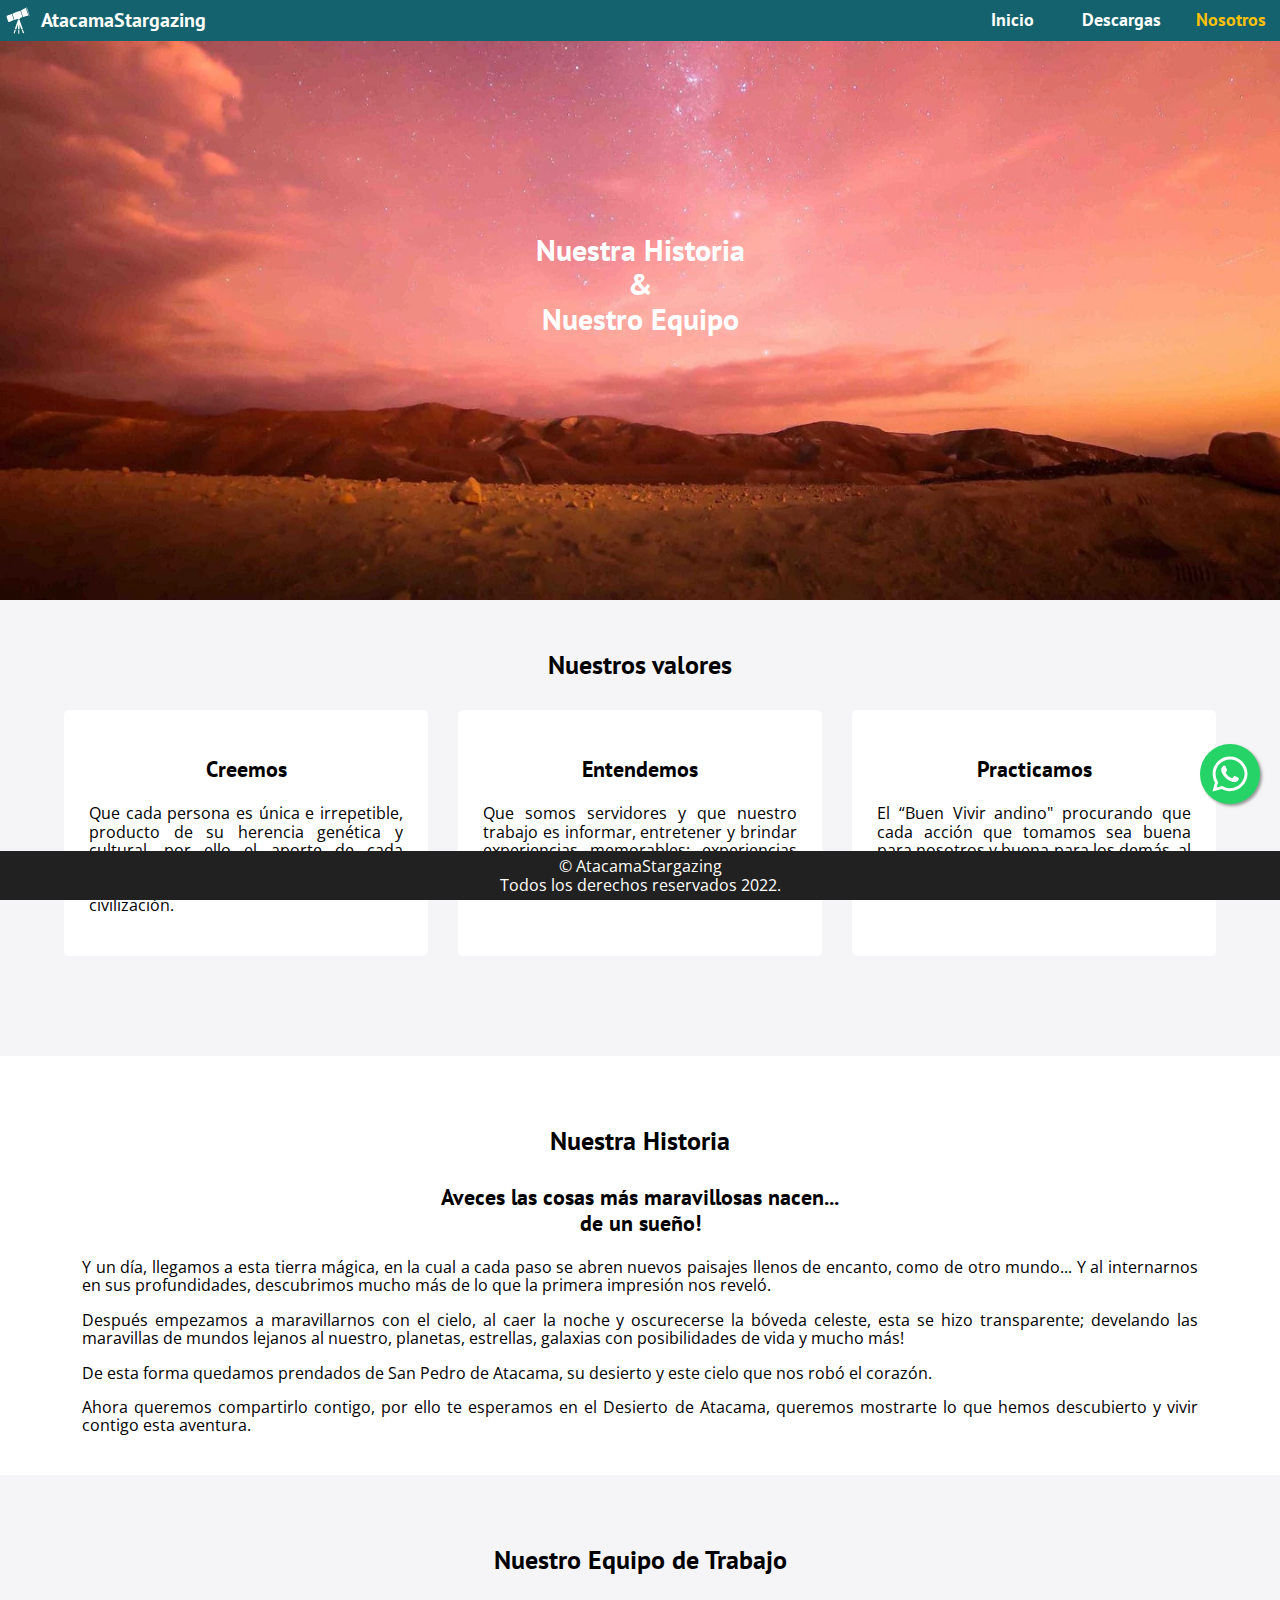
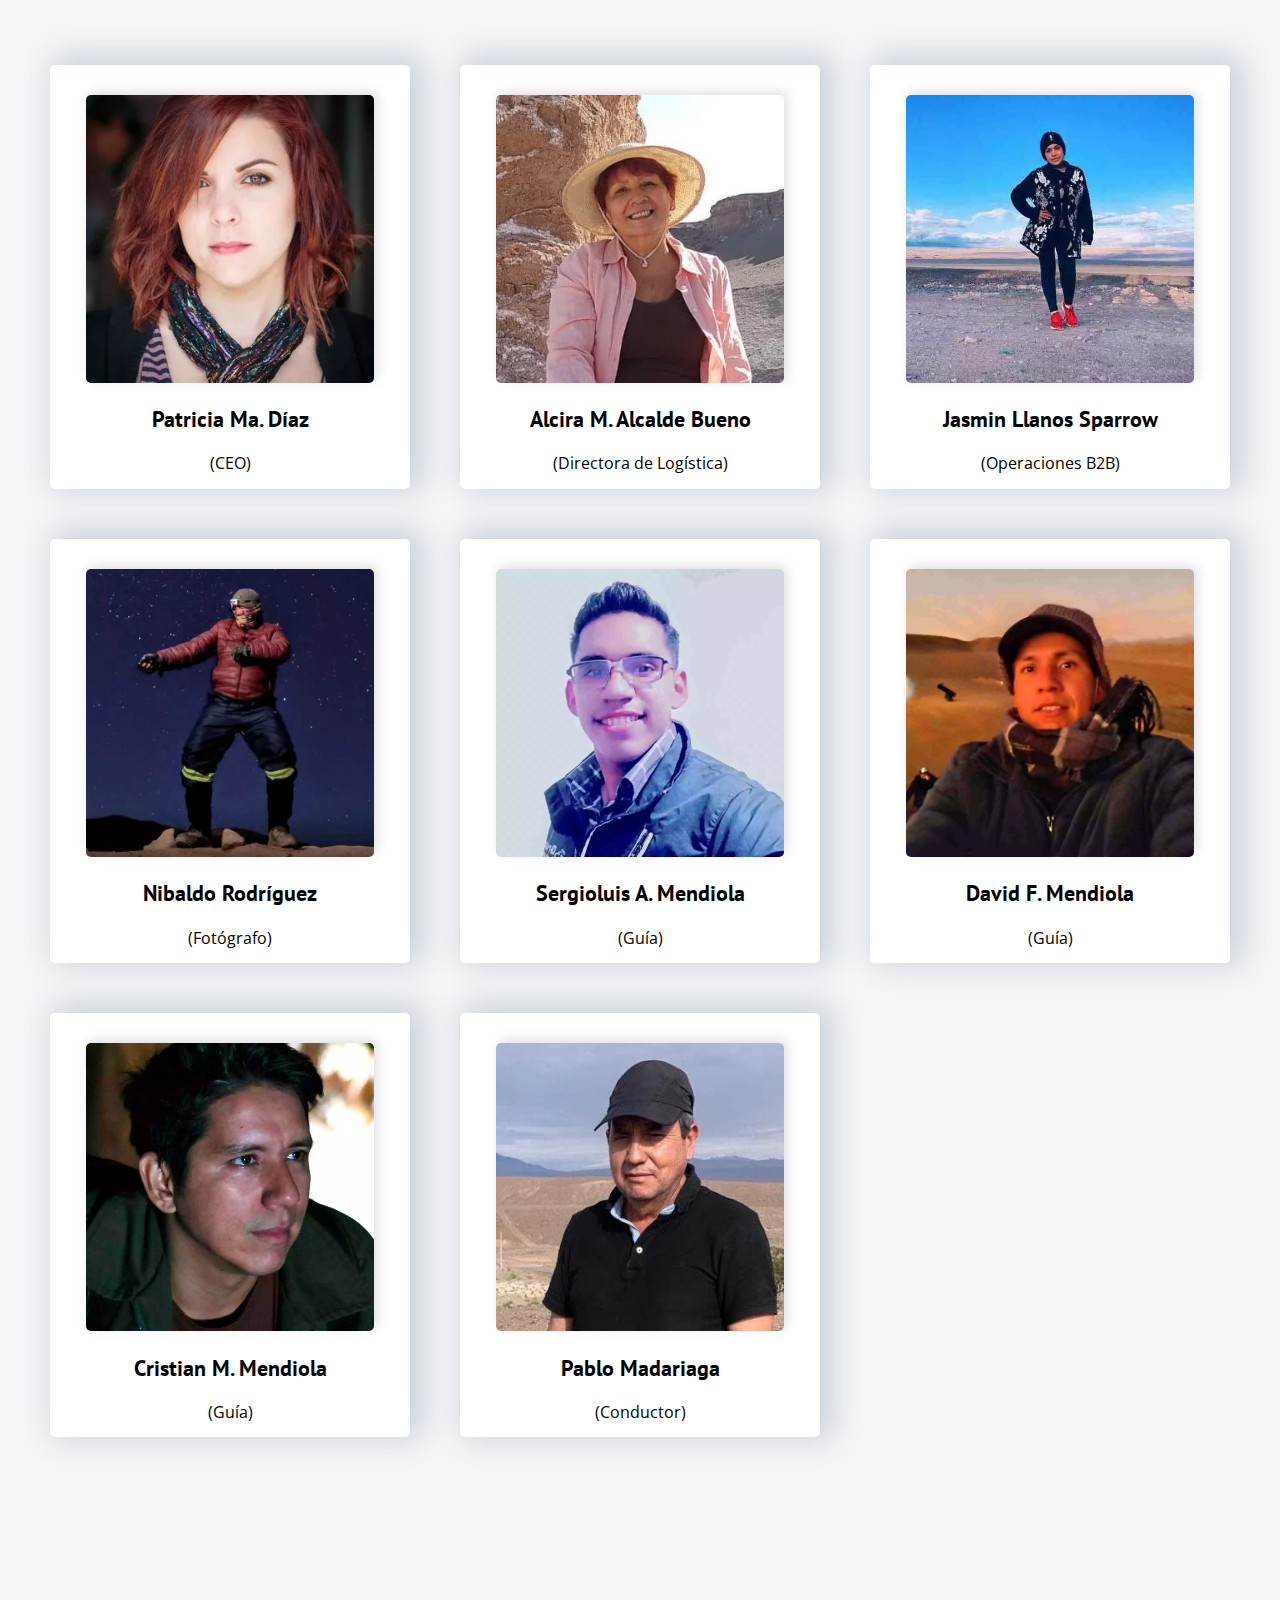
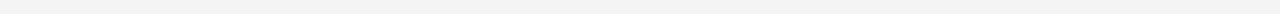
<file: nosotros.html>
<!DOCTYPE html>
<html lang="es">
    <head>
        <meta charset="UTF-8">
        <meta http-equiv="X-UA-Compatible" content="IE=edge">
        <meta name="viewport" content="width=device-width, initial-scale=1.0">
        <title>AtacamaStargazing - Nosotros</title>
        <link rel="icon" href="img/icono/icono.svg">
        <meta name="description" content="Acerca de Nosotros.">

        <!-- Pre-carga para mejorar el rendimiento -->
        <link rel="preload" href="css/normalize.css" as="style">
        <link rel="preload" href="css/styles.css" as="style">
        <link rel="preload" href="img/nosotros/nosotros-background.webp" as="image">

        <!-- Normaliza el CSS aplicado en distintos navegadores-->
        <link rel="stylesheet" href="css/normalize.css">

        <!-- Estilos de CSS añadidos -->
        <link rel="stylesheet" href="css/styles.css">

    </head>
<body>
    <header>
        <nav class="navbar">
            <a class="navbar__logo" href="index.html">
                <img class="navbar__logo--img" src="img/icono/icono.svg" alt="icono">
                <h2 class="navbar__logo--texto">AtacamaStargazing</h2>
            </a>
            <div class="navbar__items">
                <a class="navbar__items--item" href="index.html"><h4 class="no-margin">Inicio</h4></a>
                <a class="navbar__items--item" href="descargas.html"><h4 class="no-margin">Descargas</h4></a>
                <a class="navbar__items--item pagina-activa" href="nosotros.html"><h4 class="no-margin pagina-activa">Nosotros</h4></a>
            </div>
        </nav>
    </header>

    <main>
        <picture>
            <source class="background" type="image/webp" srcset="img/nosotros/nosotros-background.webp">
            <source class="background" type="image/jpg" srcset="img/nosotros/nosotros-background.jpg">

            <img loading="lazy" class="background" src="img/nosotros/nosotros-background.jpg" alt="Fondo de Pantalla de Nosotros">
        </picture>
        <h1 class="color-blanco">Nuestra Historia <br>&<br>Nuestro Equipo</h1>
    </main>

    <section class="nuestros-valores"> <!-- Valores de la Empresa -->
        <section class="contenedor no-margin-top">
            <h2 class="no-margin">Nuestros valores</h2>
            <div class="grid__valores">
                <div class="grid__valores--item b-radius">
                    <h3>Creemos</h3>
                    <p>Que cada persona es única e irrepetible, producto de su herencia genética y cultural, por ello el aporte de cada individuo tiene un enorme impacto en el desarrollo y avance de nuestra civilización.</p>
                </div>
                <div class="grid__valores--item b-radius">
                    <h3>Entendemos</h3>
                    <p>Que somos servidores y que nuestro trabajo es informar, entretener y brindar experiencias memorables; experiencias que tengan un impacto positivo en la vida de quienes nos visitan</p>
                </div>
                <div class="grid__valores--item b-radius">
                    <h3>Practicamos</h3>
                    <p>El “Buen Vivir andino" procurando que cada acción que tomamos sea buena para nosotros y buena para los demás, al mismo tiempo.</p>
                </div>
            </div>
        </section>
    </section>
    <section class="nuestra-historia">
        
        <h2>
            Nuestra Historia
        </h2>
        <section class="contenedor">
            <h3>Aveces las cosas más maravillosas nacen...<br>de un sueño!</h3>
            <p>Y un día, llegamos a esta tierra mágica, en la cual a cada paso se abren nuevos paisajes llenos de encanto, como de otro mundo... Y al internarnos en sus profundidades, descubrimos mucho más de lo que la primera impresión nos reveló.</p>
            <p>Después empezamos a maravillarnos con el cielo, al caer la noche y oscurecerse la bóveda celeste, esta se hizo transparente; develando las maravillas de mundos lejanos al nuestro, planetas, estrellas, galaxias con posibilidades de vida y mucho más!</p>
            <p>De esta forma quedamos prendados de San Pedro de Atacama, su desierto y este cielo que nos robó el corazón.</p>
            <p>Ahora queremos compartirlo contigo, por ello te esperamos en el Desierto de Atacama, queremos mostrarte lo que hemos descubierto y vivir contigo esta aventura.</p>
        </section>
        
        
    </section>
    <section class="nuestro-equipo">
        <div>
            <h2>Nuestro Equipo de Trabajo</h2>
            <div class="nuestro-equipo__grid">
                <div class="nuestro-equipo__grid--item b-radius">
                    <picture>
                        <source class="imagen b-radius" loading="lazy" srcset="img/nosotros/patricia-diaz.webp" type="image/webp">
                        <img class="imagen b-radius" src="img/nosotros/patricia-diaz.jpg" alt="Foto Patricia Ma. Díaz">
                    </picture>
                    <h3>Patricia Ma. Díaz</h3>
                    <p>(CEO)</p>
                </div>
                <div class="nuestro-equipo__grid--item b-radius">
                    <picture>
                        <source class="imagen b-radius" loading="lazy" srcset="img/nosotros/alcira-alcalde.webp" type="image/webp">
                        <img class="imagen b-radius" src="img/nosotros/alcira-alcalde.jpg" alt="Foto Alcira Alcalde">
                    </picture>
                    <h3>Alcira M. Alcalde Bueno</h3>
                    <p>(Directora de Logística)</p>
                </div>
                <div class="nuestro-equipo__grid--item b-radius">
                    <picture>
                        <source class="imagen b-radius" loading="lazy" srcset="img/nosotros/jasmin-llanos.webp" type="image/webp">
                        <img class="imagen b-radius" src="img/nosotros/jasmin-llanos.jpg" alt="Foto Jasmin Llanos">
                    </picture>
                    <h3>Jasmin Llanos Sparrow</h3>
                    <p>(Operaciones B2B)</p>
                </div>
                <div class="nuestro-equipo__grid--item b-radius">
                    <picture>
                        <source class="imagen b-radius" loading="lazy" srcset="img/nosotros/nibaldo-rodriguez.webp" type="image/webp">
                        <img class="imagen b-radius" src="img/nosotros/nibaldo-rodriguez.jpg" alt="Foto Nibaldo Rodríguez">
                    </picture>
                    <h3>Nibaldo Rodríguez</h3>
                    <p>(Fotógrafo)</p>
                </div>
                <div class="nuestro-equipo__grid--item b-radius">
                    <picture>
                        <source class="imagen b-radius" loading="lazy" srcset="img/nosotros/sergioluis-mendiola.webp" type="image/webp">
                        <img class="imagen b-radius" src="img/nosotros/sergioluis-mendiola.jpg" alt="Foto Sergioluis Mendiola">
                    </picture>
                    <h3>Sergioluis A. Mendiola</h3>
                    <p>(Guía)</p>
                </div>
                <div class="nuestro-equipo__grid--item b-radius">
                    <picture>
                        <source class="imagen b-radius" loading="lazy" srcset="img/nosotros/david-mendiola.webp" type="image/webp">
                        <img class="imagen b-radius" src="img/nosotros/david-mendiola.jpg" alt="Foto David Mendiola">
                    </picture>
                    <h3>David F. Mendiola</h3>
                    <p>(Guía)</p>
                </div>
                <div class="nuestro-equipo__grid--item b-radius">
                    <picture>
                        <source class="imagen b-radius" loading="lazy" srcset="img/nosotros/cristian-mendiola.webp" type="image/webp">
                        <img class="imagen b-radius" src="img/nosotros/cristian-mendiola.jpg" alt="Foto Cristian Mendiola">
                    </picture>
                    <h3>Cristian M. Mendiola</h3>
                    <p>(Guía)</p>
                </div>
                <div class="nuestro-equipo__grid--item b-radius">
                    <picture>
                        <source class="imagen b-radius" loading="lazy" srcset="img/nosotros/pablo-madariaga.webp" type="image/webp">
                        <img class="imagen b-radius" src="img/nosotros/pablo-madariaga.jpg" alt="Foto Pablo Madariaga">
                    </picture>
                    <h3>Pablo Madariaga</h3>
                    <p>(Conductor)</p>
                </div>
            </div>
        </div>
    </section>
    

    <footer>
        <div class="Copyright">
            <p>&#169 AtacamaStargazing<br>Todos los derechos reservados 2022.</p>
        </div>
    </footer>      
    <a href="https://wa.me/56935880094/?text=Hola,%20quisiera%20reservar." class="float" target="_blank">
        <img class="my-float" src="img/icono/whatsapp-brands.svg" alt="Icono whatsapp">
    </a>

</body>

</html>
</file>
<file: css/styles.css>
/***************** VARIABLES PRINCIPALES *****************/
:root {
    /* FUENTES PRINCIPALES */
    --fuenteHeading: 'PT Sans', sans-serif;
    --fuenteParrofos: 'Open Sans', sans-serif;
    /* PALETA DE COLORES */
    --colorBlanco: #ffffff;
    --colorOscuro: #212121;
    --colorPrimario: #FFC107;
    --colorPrimarioOscuro: #e6ae07;
    --colorSecundario: #13626E;
    --colorGris: #2a2a2a;
    --colorGrisClaro: #f5f5f7;
}
/*********************************************************/


/************ CORRECCIÓN DE MÁRGEN Y PADDING ***********/
html {
    box-sizing: border-box;
    font-size: 62.5%;
}
*,*::before, *::after {
    box-sizing: inherit;
}
/*********************************************************/


/************************ FUENTES ************************/
/* open-sans-regular - latin */
@font-face {
    font-family: 'Open Sans';
    font-style: normal;
    font-weight: 400;
    src: url('../fonts/open-sans-v29-latin-regular.eot'); /* IE9 Compat Modes */
    src: local(''),
         url('../fonts/open-sans-v29-latin-regular.eot?#iefix') format('embedded-opentype'), /* IE6-IE8 */
         url('../fonts/open-sans-v29-latin-regular.woff2') format('woff2'), /* Super Modern Browsers */
         url('../fonts/open-sans-v29-latin-regular.woff') format('woff'), /* Modern Browsers */
         url('../fonts/open-sans-v29-latin-regular.ttf') format('truetype'), /* Safari, Android, iOS */
         url('../fonts/open-sans-v29-latin-regular.svg#OpenSans') format('svg'); /* Legacy iOS */
    font-display: swap;
  }
/* pt-sans-regular - latin */
@font-face {
    font-family: 'PT Sans';
    font-style: normal;
    font-weight: 400;
    src: url('../fonts/pt-sans-v17-latin-regular.eot'); /* IE9 Compat Modes */
    src: local(''),
         url('../fonts/pt-sans-v17-latin-regular.eot?#iefix') format('embedded-opentype'), /* IE6-IE8 */
         url('../fonts/pt-sans-v17-latin-regular.woff2') format('woff2'), /* Super Modern Browsers */
         url('../fonts/pt-sans-v17-latin-regular.woff') format('woff'), /* Modern Browsers */
         url('../fonts/pt-sans-v17-latin-regular.ttf') format('truetype'), /* Safari, Android, iOS */
         url('../fonts/pt-sans-v17-latin-regular.svg#PTSans') format('svg'); /* Legacy iOS */
    font-display: swap;
  }
  /* pt-sans-700 - latin */
  @font-face {
    font-family: 'PT Sans';
    font-style: normal;
    font-weight: 700;
    src: url('../fonts/pt-sans-v17-latin-700.eot'); /* IE9 Compat Modes */
    src: local(''),
         url('../fonts/pt-sans-v17-latin-700.eot?#iefix') format('embedded-opentype'), /* IE6-IE8 */
         url('../fonts/pt-sans-v17-latin-700.woff2') format('woff2'), /* Super Modern Browsers */
         url('../fonts/pt-sans-v17-latin-700.woff') format('woff'), /* Modern Browsers */
         url('../fonts/pt-sans-v17-latin-700.ttf') format('truetype'), /* Safari, Android, iOS */
         url('../fonts/pt-sans-v17-latin-700.svg#PTSans') format('svg'); /* Legacy iOS */
    font-display: swap;
  }
/*********************************************************/


/*********************** UTILIDADES **********************/
.b-radius {
    border-radius: 0.5rem;
}
.color-rojo {
    color: red;
}
.banner-reserva {
    text-align: center;
    padding: 1.5rem;
    background-color: var(--colorGrisClaro);
    display: flex;
    justify-content: center;
}
.bolder {
    font-weight: bolder;
}
.boton {
    -webkit-border-radius: 1.3rem;
    -moz-border-radius: 1.3rem;
    border-radius: 1.3rem;
    -webkit-box-shadow: 0.2rem 0.2rem 1.8rem var(--colorGris);
    -moz-box-shadow: 0.2rem 0.2rem 1.8rem var(--colorGris);
    box-shadow: 0.2rem 0.2rem 1.8rem var(--colorGris);
    font-family: var(--fuenteParrofos);
    color: var(--colorOscuro);
    font-weight: 900;
    background: var(--colorPrimarioOscuro);
    padding: 1.6rem 3.2rem;
    text-decoration: none;
    width: 90%;
    transition: width 0.5s, background-color 0.5s;
}
.boton:hover {
    background: var(--colorPrimario);
    text-decoration: none;
    width: 100%;
}
@media (min-width: 768px) {
    .boton {
        width: auto;
        padding: 1.6rem 3.2rem;
        transition: width 0.5s, background-color 0.5s, padding 0.5s;
    }
    .boton:hover {
        background: var(--colorPrimario);
        width: auto;
        padding: 1.6rem 4rem;
    }
}
.color-blanco {
    color: var(--colorBlanco);
}
.color-primario {
    color: var(--colorPrimario);
}
.color-oscuro {
    color: var(--colorOscuro);
}
.contenedor {
    width: min(90%, 120rem);
    margin: 2rem auto;
}
.no-margin {
    margin: 0;
}
.pagina-activa {
    color: var(--colorOscuro);
    background-color: var(--colorPrimario);
}
@media (min-width: 768px) {
    .pagina-activa {
        color: var(--colorPrimario);
        background-color: var(--colorSecundario);
    } 
}
/* WHATSAPP FLOATING ICON */
.float{
	position:fixed;
	width:60px;
	height:60px;
	bottom:78px;
	right:10px;
	background-color:#25d366;
	color:#FFF;
	border-radius:50px;
	text-align:center;
    font-size:30px;
	box-shadow: 2px 2px 3px #999;
    z-index:100;
    transition: ease background-color 0.5s, ease color 0.5s, ease box-shadow 0.5s ;
}
.float:hover {
    box-shadow: 2px 2px 15px var(--colorGris);
    background-color:var(--colorBlanco);
    color: #25d366;
}
.my-float{
    margin-top: 10px;
    filter: invert(100%);
    width: 40px;
    height: 40px;
    transition: ease filter 0.5s;
}
.my-float:hover{
    filter: invert(0);
}

@media (min-width: 280px) {
    .float{
        bottom: 7.72rem;
    }
}
@media (min-width: 286px) {
    .float{
        bottom: 5.88rem;
    }
}
@media (min-width: 320px) {
    .float{
        bottom: 5.9rem;
    }
}
@media (min-width: 480px) {
    .float{
        bottom: 6.8rem;
    }
}
@media (min-width: 560px) {
    .float{
        bottom:78px;
        right: 20px;
    }
}
@media (min-width: 1024px) {
    .float{
        bottom: 8.72rem;
    }
}
@media (min-width: 1280px) {
    .float{
        bottom: 9.64rem;
    }
}
/*********************************************************/


/************************ GLOBALES ***********************/
* {
    text-decoration: none;
}
h1, h2, h3, h4, a {
    font-family: var(--fuenteHeading);
    font-weight: bold;
    text-align: center;
}

a {
    color: var(--colorSecundario);
}
p {
    text-align: justify;
    font-family: var(--fuenteParrofos);
    hyphens: manual;/*<- editado por David */
    font-size: 1.8rem;/*<- editado por David */

}
span.no-hyphen {
    hyphens: none;
}

table, tr, th, td {
    text-align: center;
    font-family: var(--fuenteHeading);
    padding: 0.25rem;
}
th {
    border: 0.15rem solid var(--colorBlanco);
    background-color: var(--colorPrimarioOscuro);
}
td {
    border: 2px solid var(--colorBlanco);
    background-color: rgb(213, 232, 237);
}
/****** SMARTPHONE S SIZE ******/
@media (min-width: 280px) {
    p {
        font-size: 1.6rem;
    }
    h4, a {
        font-size: 1.8rem;
    }
    h3 {
        font-size: 2.2rem;
    }
    h2 {
        font-size: 2.6rem;
        /*margin-bottom: 1.5rem;*/
        margin: 5rem auto 3rem auto;
    }
    h1 {
        font-size: 3rem;
    }
}
/*********************************************************/


/************************ HEADING ************************/

.navbar h2 {
    font-size: 2rem;
}
.navbar h4 {
    font-size: 1.8rem;
}
/****** SMARTPHONE S SIZE ******/
@media (min-width: 280px) {
    .navbar {
        background-color: var(--colorSecundario);
        position: fixed;
        left: 0;
        right: 0;
        z-index: 1030;
    }
    .navbar__logo {
        display: flex;
        justify-content: center;
        gap: 1rem;
        padding: 0.5rem;
    }
    .navbar__logo--img {
        filter: invert(100%);
        width: 2.6rem;
        height: auto;
    }
    .navbar__logo--texto,
    .navbar__items--item {
        color: var(--colorBlanco);
        text-align: center;
    }
    .navbar__items {
        display: grid;
        grid-template-columns: repeat(3, 1fr);
        /* column-gap: 0.5rem; */
        align-items: center;
    }

    .navbar__logo--texto {
        margin: auto 0;
    }
    .navbar__items--item {
        padding: 1rem;
    }
    .navbar__items--item:hover {
        background-color: var(--colorPrimario);
        color: var(--colorOscuro);
        border-left: 2px solid var(--colorSecundario);
        border-right: 2px solid var(--colorSecundario);
    }
}
/********* TABLET SIZE *********/
@media (min-width: 768px) {
    .navbar {
        display: flex;
        justify-content: space-between;
    }
    .navbar__logo {
        justify-content: left;
    }
    .navbar__items {
        display: grid;
        grid-template-columns: repeat(3, 1fr);
        grid-template-rows: unset;
        align-items: center;
        column-gap: 1rem;
    }
    .navbar__items--item:hover {
        background-color: var(--colorSecundario);
        color: var(--colorPrimario);
        border: 0;
    }
}
/*********************************************************/


/********************** MAIN-Inicio **********************/
/****** SMARTPHONE S SIZE ******/
@media (min-width: 280px) {
    .background {
        width: 100%;
        height: 40rem;
        padding-top: 7.6rem;
        object-fit: cover;
        object-position: bottom;
    }
    main {
        height: 40rem;
    }
    main h1 {
        position: relative;
        top: -24rem;
        right: auto;
    }
}
/****** SMARTPHONE L SIZE ******/
@media (min-width: 480px) {
    
}
/********* TABLET SIZE *********/
@media (min-width: 768px) {
    main {
        height: 50rem;
    }
    main h1 {
        top: -32rem;
    }
    .background {
        height: 50rem;
        padding-top: 4.07rem;
    }
}
/********* LAPTOP SIZE *********/
@media (min-width: 1024px) {
    main h1 {
        top: -33rem;
    }
    .background {
        height: 50rem;
        padding-top: 4.07rem;
    }
}
/****** WIDE SCREEN SIZE ******/
@media (min-width: 1280px) {
    main {
        height: 60rem;
    }
    main h1 {
        top: -39rem;
    }
    .background {
        height: 60rem;
    }
}
@media (min-width: 1440px) {
    main {
        height: 70rem;
    }
    main h1 {
        top: -44rem;
    }
    .background {
        height: 70rem;
    }
}
/*********************************************************/


/********************* LA EXPERIENCIA ********************/
/****** SMARTPHONE S SIZE ******/
@media (min-width: 280px) {
        .la-experiencia {
            margin: 0 auto;
        }
        .la-experiencia--img {
        width: 100%;
        height: auto;
        object-fit: cover;
        object-position: center;
        aspect-ratio: 16 / 9;
    }
}
/********* TABLET SIZE *********/
@media (min-width: 768px) {
    .la-experiencia {
        display: flex;
        flex-direction: row;
    }
    .la-experiencia picture,
    .la-experiencia div {
        flex-basis: 50%;
    }
    .la-experiencia--img {
        width: 100%;
        height: 100%;
    }
    .la-experiencia p {
        margin-top: 0.5rem;
        margin-left: 2rem;
        /* text-align: left; */
    }
}
/*********************************************************/


/********************** ACOMPAÑANOS **********************/
/****** SMARTPHONE S SIZE ******/
@media (min-width: 280px) {
    table, tr, th, td {
        font-size: 1.6rem;
        width: auto;
    }
    .ven-a-disfrutar {
        display: flex;
        flex-direction: column;
        justify-content: center;
        align-items: center;
    }
    .ven-a-disfrutar h4 {
        margin-bottom: 1rem;
    }
    .titulo-tabla {
        background-color: var(--colorGris);
        color: var(--colorPrimario);
        font-weight: bolder;
     }
    .ven-a-disfrutar__textos--titulos {
        text-align: left;
    }
    .tablas {
        display: grid;
        gap: 4rem;   
    }
}
@media (min-width: 768px) {
    .tablas {
        display: grid;
        grid-template-columns: repeat(2, 1fr); 
    }
}
/*********************************************************/


/********************** QUE INCLUYE **********************/
/***** SMARTPHONE SS SIZE ******/
@media (min-width: 280px) {
    .que-incluye--img {
        width: 100%;
        height: auto;
        object-fit: cover;
        object-position: bottom;
        
    }
    .que-incluye__grid--item {
        width: 80%;
        justify-content: center;
        text-align: center;
        border-bottom: 1px solid var(--colorGris);
        margin: 0 auto 4rem;
    }
    .que-incluye__grid--item:last-of-type {
        border-bottom: none;
    }
    .que-incluye__grid--item  h3{
        margin: 1.5rem auto;
    }

}
/********* LAPTOP SIZE *********/
@media (min-width: 1024px) { 
    .que-incluye__grid {
        display: grid;
        grid-template-columns: repeat(3, 1fr);
        justify-content: center;
        column-gap: 4rem;
    }
    .que-incluye__grid--item {
        width: 100%;
        border-bottom: none;
        margin-bottom: 0;
    }
}
/*********************************************************/


/******************** RECOMENDACIONES ********************/
@media (min-width: 280px) {
    .recomendaciones {
        margin: 5rem auto;
        text-align: center;
    }

    .recomendaciones--img {
        width: 90%;
        height: auto;
        margin: auto auto;
    }
}
.recomendaciones picture {
    margin: auto auto;
}
@media (min-width: 780px) {
    .recomendaciones h2 {
        margin-top: 0;
    }
    .recomendaciones {
        display: grid;
        grid-template-columns: repeat(2, 1fr);
        column-gap: 3rem;
        grid-auto-flow: column;
    }
    .recomendaciones__grid--texto {
        grid-column: 1 / 2;
    }
    .recomendaciones picture {
        grid-column: 2 / 3;
    }
}
/*********************************************************/


/************************* FOOTER ************************/
    .Copyright {
        background-color: var(--colorOscuro);
        color: var(--colorBlanco);
        padding: 0.1rem;
        position: fixed;
        right: 0;
        bottom: 0;
        left: 0;
        z-index: 1030;
        transition: bottom 1s;
    }
    .Copyright p {
        font-size: 1.6rem;
        text-align: center;
        margin: 0.5rem;
    }
    .banner-reserva:last-of-type {
        margin-bottom: 7.6rem;
    }
/*********************************************************/


/*********************** CALENDARIOS *********************/
.calendarios {
    display: grid;
    justify-content: center;
    padding-bottom: 5rem;
}
.calendarios table {
    margin: 0 auto;
}
.mes {
    margin-top: 5rem;
    text-align: center;
    padding-top: 2rem;
    border-bottom: 0.1rem solid var(--colorGris);
    margin-bottom: 2rem;
    padding-bottom: 5rem;    
}
.mes:last-of-type {
    border:none;
}
.mes-img source,
.mes-img img {
    width: 215px;
    height: auto;
    object-fit: cover;
    object-position: bottom;
    margin-bottom: 2rem;
}
.enabled:hover {
    background-color: var(--colorSecundario);
    color: var(--colorPrimario);
}
.enabled:hover a {
    font-weight: bolder;
    width: 100%;
    height: 100%;
    color: var(--colorPrimario);
}
.disabled {
    pointer-events: none;
    cursor: default;
    opacity: 0.6;
    color: var(--colorGris);
  }
@media (min-width: 480px) {
    .mes-img img {
        width: 247px;
    }
}
@media (min-width: 1024px) {
    .calendarios {
        grid-template-columns: repeat(3, 1fr);
    }
    .mes {
        border:none;
    }
    .mes-img {
        margin: 0 auto;
    }
    .mes-img img {
        width: 279px;
    }
}
@media (min-width: 1280px) {
    .mes-img img {
        width: 311px;
    }
}
/*********************************************************/


/******************** NUESTROS VALORES *******************/
.nuestros-valores,
.nuestro-equipo {
    background-color: var(--colorGrisClaro);
    padding: 5rem 0;
}
.no-margin-top {
    margin-top: 0;
}
.grid__valores {
    padding: 3rem 0;
    display: grid;
    grid-template-rows: repeat(3, 1fr);
    gap: 3rem;
    margin: 0 auto;
}
@media (min-width: 480px) {
    .grid__valores {
        width: 80%;
    }
}
@media (min-width: 768px) {
    .grid__valores {
        width: 70%;
    }
}
@media (min-width: 1280px) {
    .grid__valores {
        width: 100%;
        grid-template-rows: unset;
        grid-template-columns: repeat(3, 1fr);
    }
}
.grid__valores--item {
    background-color: var(--colorBlanco);
    padding: 2.5rem;
}
.imagen {
    width: 80%;
    height: 80%;
    object-fit: cover;
    object-position: bottom;
}
.nuestro-equipo__grid--item,
.nuestro-equipo__grid--item p {
    text-align: center;
}
/*********************************************************/


/******************** NUESTRA HISTORIA *******************/
.nuestra-historia {
    padding: 2rem;
}

/*********************************************************/
.nuestro-equipo {
    padding-bottom: 12.64rem;
}
.nuestro-equipo h2 {
    margin: 2rem 0 4rem 0;
}
.nuestro-equipo__grid {
    display: grid;
    grid-template-rows: repeat(8, 1fr);
    gap: 5rem;
}

.nuestro-equipo__grid--item {
    background-color: var(--colorBlanco);
    margin: 0 3rem;
    -webkit-box-shadow: 8px -4px 30px 6px rgba(202,211,219,1);
-moz-box-shadow: 8px -4px 30px 6px rgba(202,211,219,1);
box-shadow: 8px -4px 30px 6px rgba(202,211,219,1);
}

.nuestro-equipo__grid--item img {
    margin: 3rem 3rem 0 3rem;
    width: 80%;
    height: auto;
    -webkit-box-shadow: 3px -3px 12px 0 #e0dde0;
    -moz-box-shadow: 3px -3px 12px 0 #e0dde0;
    box-shadow: 3px -3px 12px 0 #e0dde0;
}
@media (min-width: 768px) {
    .nuestro-equipo__grid {
        grid-template-rows: unset;
        grid-template-columns: repeat(2, 1fr);
        padding: 0 5rem;
    }
    .nuestro-equipo__grid--item {
        margin: 0;
    }
}
@media (min-width: 1024px) {
    .nuestro-equipo__grid {
        grid-template-rows: unset;
        grid-template-columns: repeat(3, 1fr);
        padding: 5rem;
    }
}
</file>
